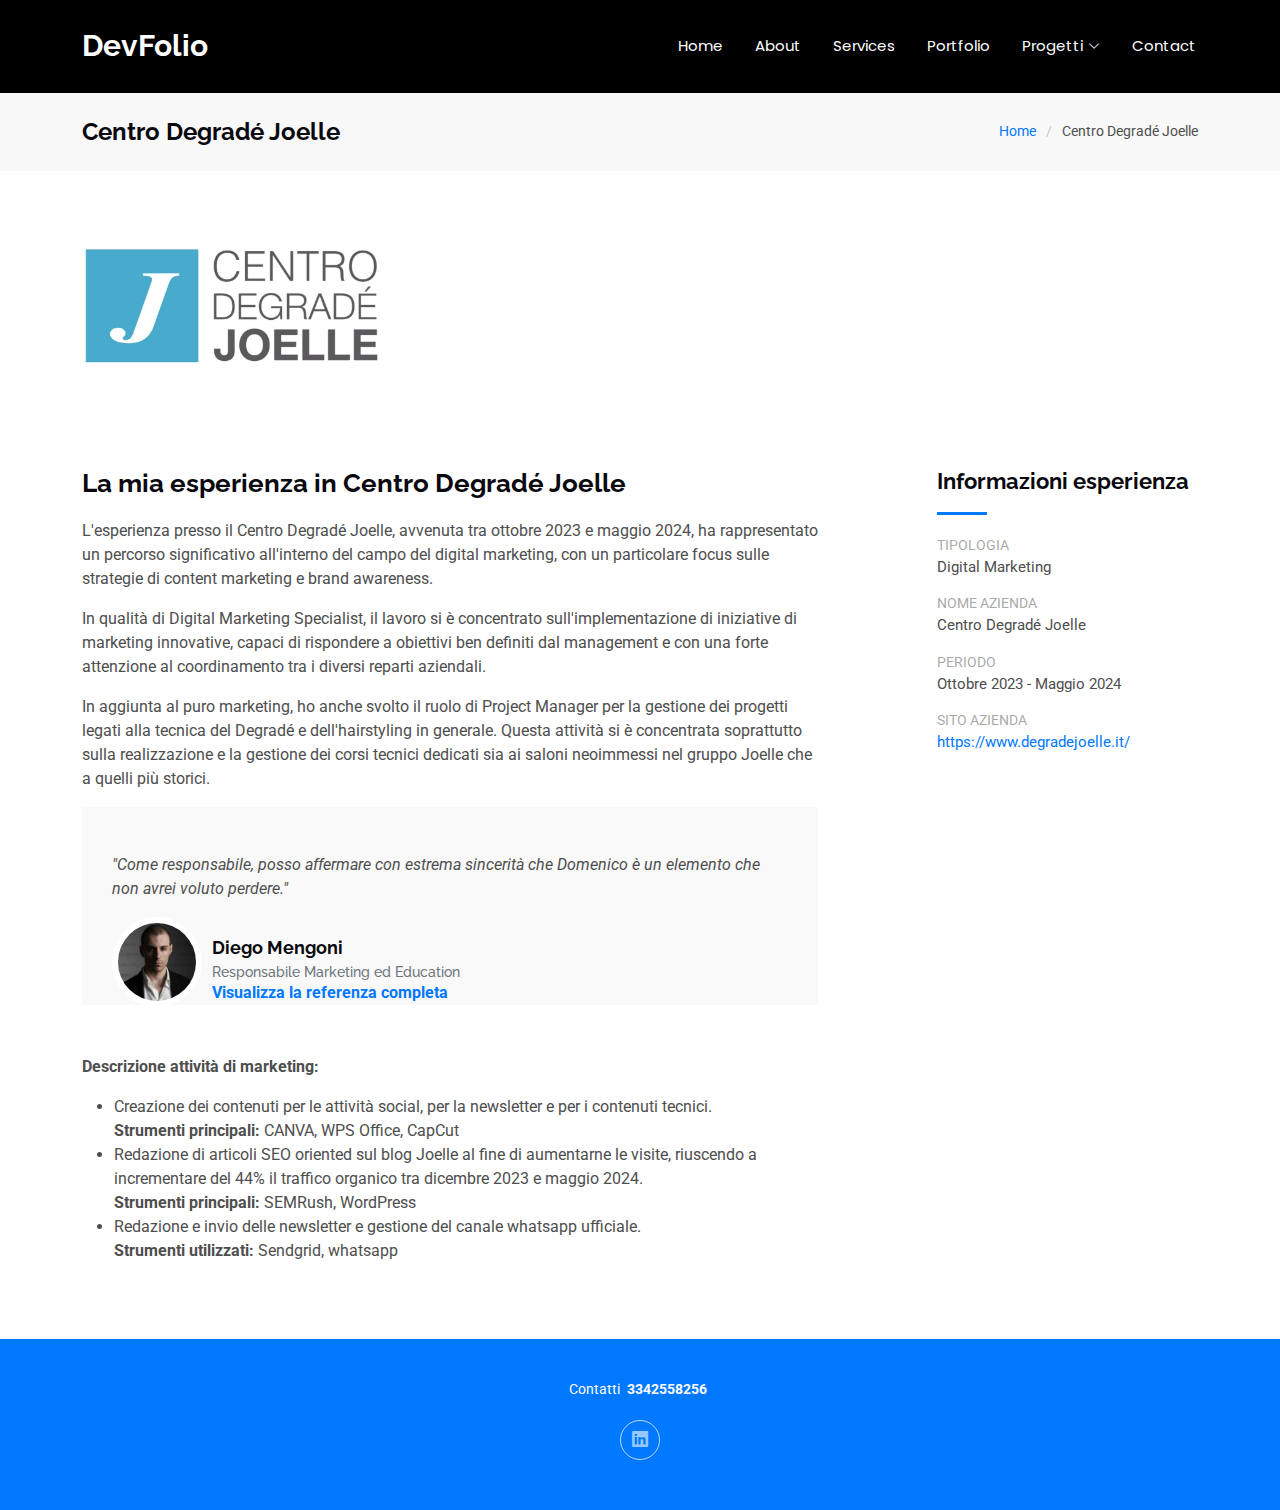
<file: CDJ_details.html>
<!DOCTYPE html>
<html lang="en">

<head>
  <meta charset="utf-8">
  <meta content="width=device-width, initial-scale=1.0" name="viewport">
  <title>CDJ</title>
  <meta name="description" content="">
  <meta name="keywords" content="">

  <!-- Favicons -->
  <link href="assets/img/favicon.png" rel="icon">
  <link href="assets/img/apple-touch-icon.png" rel="apple-touch-icon">

  <!-- Fonts -->
  <link href="https://fonts.googleapis.com" rel="preconnect">
  <link href="https://fonts.gstatic.com" rel="preconnect" crossorigin>
  <link href="https://fonts.googleapis.com/css2?family=Roboto:ital,wght@0,100;0,300;0,400;0,500;0,700;0,900;1,100;1,300;1,400;1,500;1,700;1,900&family=Poppins:ital,wght@0,100;0,200;0,300;0,400;0,500;0,600;0,700;0,800;0,900;1,100;1,200;1,300;1,400;1,500;1,600;1,700;1,800;1,900&family=Raleway:ital,wght@0,100;0,200;0,300;0,400;0,500;0,600;0,700;0,800;0,900;1,100;1,200;1,300;1,400;1,500;1,600;1,700;1,800;1,900&display=swap" rel="stylesheet">

  <!-- Vendor CSS Files -->
  <link href="assets/vendor/bootstrap/css/bootstrap.min.css" rel="stylesheet">
  <link href="assets/vendor/bootstrap-icons/bootstrap-icons.css" rel="stylesheet">
  <link href="assets/vendor/aos/aos.css" rel="stylesheet">
  <link href="assets/vendor/glightbox/css/glightbox.min.css" rel="stylesheet">
  <link href="assets/vendor/swiper/swiper-bundle.min.css" rel="stylesheet">

  <!-- Main CSS File -->
  <link href="assets/css/main.css" rel="stylesheet">

  <!-- =======================================================
  * Template Name: DevFolio
  * Template URL: https://bootstrapmade.com/devfolio-bootstrap-portfolio-html-template/
  * Updated: Aug 07 2024 with Bootstrap v5.3.3
  * Author: BootstrapMade.com
  * License: https://bootstrapmade.com/license/
  ======================================================== -->
</head>

<body class="portfolio-details-page">

  <header id="header" class="header d-flex align-items-center sticky-top">
    <div class="container-fluid container-xl position-relative d-flex align-items-center justify-content-between">

      <a href="index.html" class="logo d-flex align-items-center">
        <!-- Uncomment the line below if you also wish to use an image logo -->
        <!-- <img src="assets/img/logo.png" alt=""> -->
        <h1 class="sitename">DevFolio</h1>
      </a>

      <nav id="navmenu" class="navmenu">
        <ul>
          <li><a href="index.html">Home<br></a></li>
          <li><a href="#about">About</a></li>
          <li><a href="#services">Services</a></li>
          <li><a href="#portfolio">Portfolio</a></li>
          <li class="dropdown"><a href="#"><span>Progetti</span> <i class="bi bi-chevron-down toggle-dropdown"></i></a>
            <ul>
              <li class="dropdown"><a href="#"><span>Digital Marketing</span> <i class="bi bi-chevron-down toggle-dropdown"></i></a>
                <ul>
                  <li><a href="#">Centro Degradé Joelle</a></li>
                  <li><a href="#">Deep Dropdown 2</a></li>
                  <li><a href="#">Deep Dropdown 3</a></li>
                  <li><a href="#">Deep Dropdown 4</a></li>
                  <li><a href="#">Deep Dropdown 5</a></li>
                </ul>
              </li>
              <li><a href="#">Dropdown 2</a></li>
              <li><a href="#">Dropdown 3</a></li>
              <li><a href="#">Dropdown 4</a></li>
            </ul>
          </li>
          <li><a href="#contact">Contact</a></li>
        </ul>
        <i class="mobile-nav-toggle d-xl-none bi bi-list"></i>
      </nav>

    </div>
  </header>

  <main class="main">

    <!-- Page Title -->
    <div class="page-title" data-aos="fade">
      <div class="container d-lg-flex justify-content-between align-items-center">
        <h1 class="mb-2 mb-lg-0">Centro Degradé Joelle</h1>
        <nav class="breadcrumbs">
          <ol>
            <li><a href="index.html">Home</a></li>
            <li class="current">Centro Degradé Joelle</li>
          </ol>
        </nav>
      </div>
    </div><!-- End Page Title -->

    <!-- Portfolio Details Section -->
    <section id="portfolio-details" class="portfolio-details section">

      <div class="container" data-aos="fade-up">

        <div class="portfolio-details-slider swiper init-swiper">
          <script type="application/json" class="swiper-config">
            {
              "loop": true,
              "speed": 600,
              "autoplay": {
                "delay": 5000
              },
              "slidesPerView": "auto",
              "navigation": {
                "nextEl": ".swiper-button-next",
                "prevEl": ".swiper-button-prev"
              },
              "pagination": {
                "el": ".swiper-pagination",
                "type": "bullets",
                "clickable": true
              }
            }
          </script>
          <img class="img_portfolio" src="assets\img\CDJ_big.jpg" alt="">
          <div class="swiper-pagination"></div>
        </div>

        <div class="row justify-content-between gy-4 mt-4">

          <div class="col-lg-8" data-aos="fade-up">
            <div class="portfolio-description">
              <h2>La mia esperienza in Centro Degradé Joelle</h2>
              <p>
                L'esperienza presso il Centro Degradé Joelle, avvenuta tra ottobre 2023 e maggio 2024, ha rappresentato un percorso significativo all'interno del campo del digital marketing, con un particolare focus sulle strategie di content marketing e brand awareness.
              </p>
              <p>
                In qualità di Digital Marketing Specialist, il lavoro si è concentrato sull'implementazione di iniziative di marketing innovative, capaci di rispondere a obiettivi ben definiti dal management e con una forte attenzione al coordinamento tra i diversi reparti aziendali.
              </p>
              <p>
                In aggiunta al puro marketing, ho anche svolto il ruolo di Project Manager per la gestione dei progetti legati alla tecnica del Degradé e dell'hairstyling in generale. Questa attività si è concentrata soprattutto sulla realizzazione e la gestione dei corsi tecnici dedicati sia ai saloni neoimmessi nel gruppo Joelle che a quelli più storici.     </p>

              <div class="testimonial-item">
                <p>
                  <p>"Come responsabile, posso affermare con estrema sincerità che Domenico è un elemento che non avrei voluto perdere."</p>
                </p>
                <div>
                  <img src="assets/img/testimonials/DiegoMengoni.jfif" class="testimonial-img" alt="">
                  <h3>Diego Mengoni</h3>
                  <h4>Responsabile Marketing ed Education</h4>
                  <strong><a href="https://drive.google.com/file/d/1ITxcRiAm86Oh3ycMqjWdD_xz1v3x4ID9/view">Visualizza la referenza completa</a></strong>
                </div>
              </div>
              <p>
                <strong>Descrizione attività di marketing:</strong>
                <ul>
                  <li>Creazione dei contenuti per le attività social, per la newsletter e per i contenuti tecnici. <br><strong>Strumenti principali:</strong> CANVA, WPS Office, CapCut</li>
                  <li>Redazione di articoli SEO oriented sul blog Joelle al fine di aumentarne le visite, riuscendo a incrementare del 44% il traffico organico tra dicembre 2023 e maggio 2024. <br><strong>Strumenti principali:</strong> SEMRush, WordPress</li>
                  <li>Redazione e invio delle newsletter e gestione del canale whatsapp ufficiale. <br><strong>Strumenti utilizzati:</strong> Sendgrid, whatsapp</li>
                </ul>
              </p>
            </div>
          </div>

          <div class="col-lg-3" data-aos="fade-up" data-aos-delay="100">
            <div class="portfolio-info">
              <h3>Informazioni esperienza</h3>
              <ul>
                <li><strong>Tipologia</strong> Digital Marketing</li>
                <li><strong>Nome azienda</strong> Centro Degradé Joelle</li>
                <li><strong>Periodo</strong> Ottobre 2023 - Maggio 2024</li>
                <li><strong>Sito azienda</strong> <a href="https://www.degradejoelle.it/">https://www.degradejoelle.it/</a></li>
              </ul>
            </div>
          </div>

        </div>

      </div>

    </section><!-- /Portfolio Details Section -->

  </main>

  <footer id="footer" class="footer accent-background">

    <div class="container">
      <div class="copyright text-center ">
        <p><span>Contatti</span> <strong class="px-1 sitename">3342558256</strong></p>
      </div>
      <div class="social-links d-flex justify-content-center">
        <a href="https://www.linkedin.com/in/dombruno/"><i class="bi bi-linkedin"></i></a>
      </div>
      <div class="credits">
        <!-- All the links in the footer should remain intact. -->
        <!-- You can delete the links only if you've purchased the pro version. -->
        <!-- Licensing information: https://bootstrapmade.com/license/ -->
        <!-- Purchase the pro version with working PHP/AJAX contact form: [buy-url] -->
      </div>
    </div>

  </footer>

  <!-- Scroll Top -->
  <a href="#" id="scroll-top" class="scroll-top d-flex align-items-center justify-content-center"><i class="bi bi-arrow-up-short"></i></a>

  <!-- Preloader -->
  <div id="preloader"></div>

  <!-- Vendor JS Files -->
  <script src="assets/vendor/bootstrap/js/bootstrap.bundle.min.js"></script>
  <script src="assets/vendor/php-email-form/validate.js"></script>
  <script src="assets/vendor/aos/aos.js"></script>
  <script src="assets/vendor/typed.js/typed.umd.js"></script>
  <script src="assets/vendor/waypoints/noframework.waypoints.js"></script>
  <script src="assets/vendor/purecounter/purecounter_vanilla.js"></script>
  <script src="assets/vendor/glightbox/js/glightbox.min.js"></script>
  <script src="assets/vendor/imagesloaded/imagesloaded.pkgd.min.js"></script>
  <script src="assets/vendor/isotope-layout/isotope.pkgd.min.js"></script>
  <script src="assets/vendor/swiper/swiper-bundle.min.js"></script>

  <!-- Main JS File -->
  <script src="assets/js/main.js"></script>

</body>

</html>
</file>
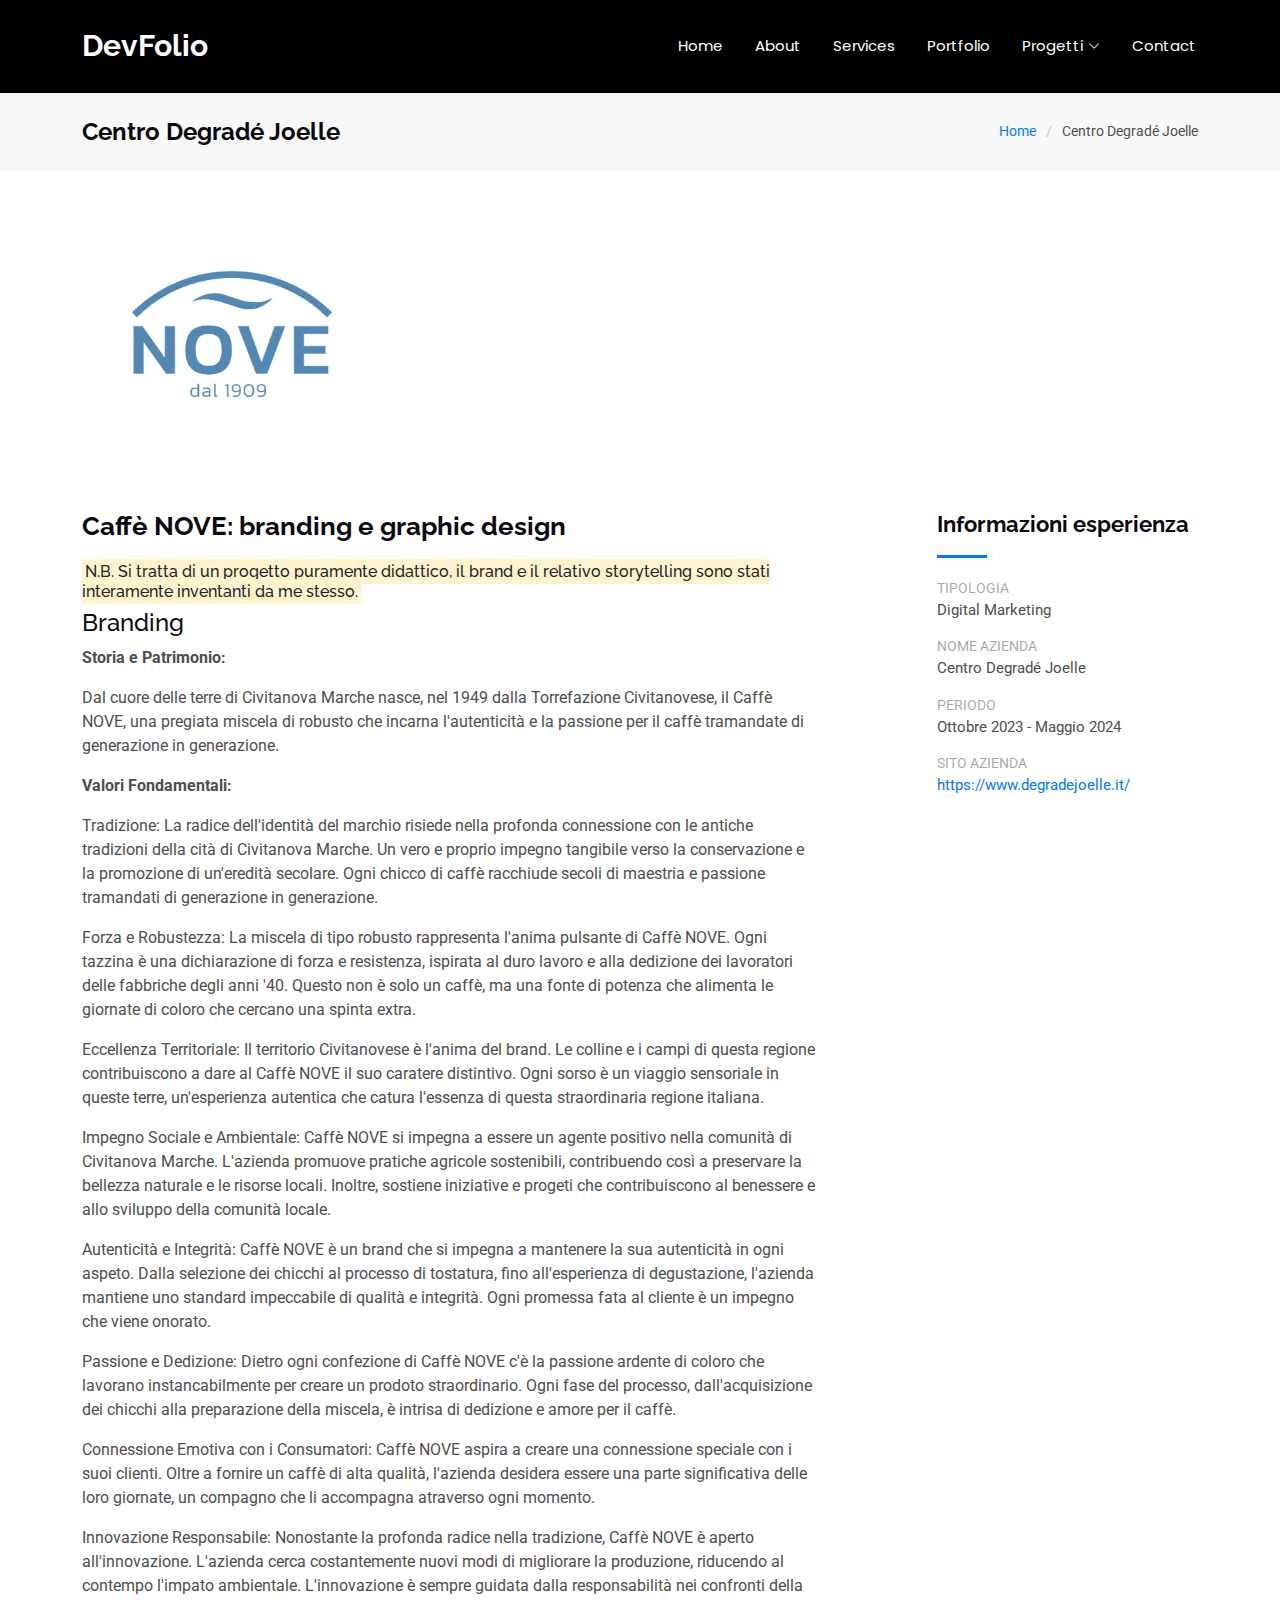
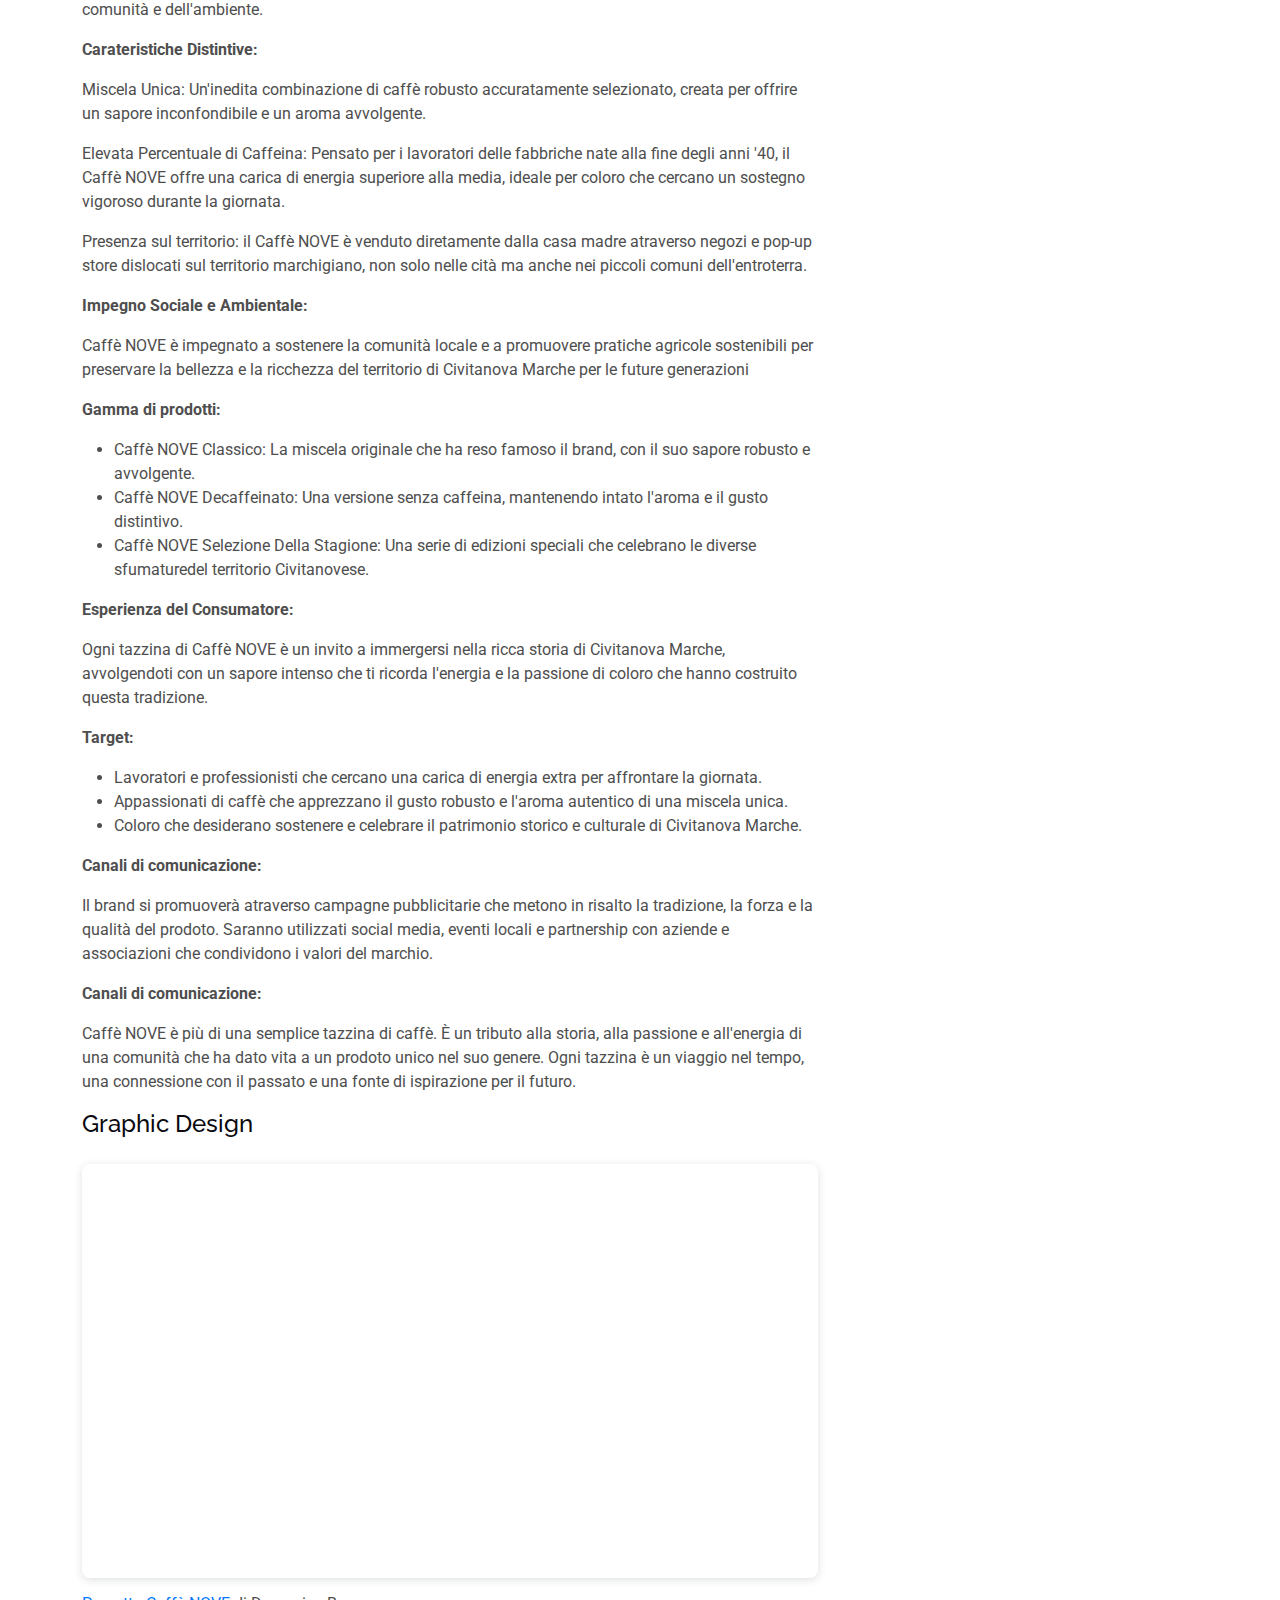
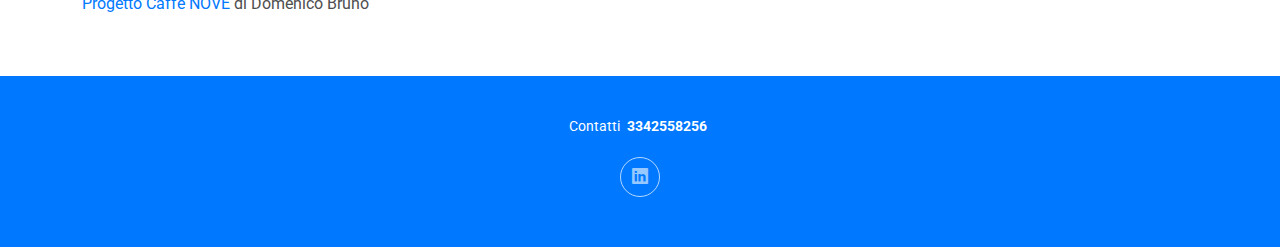
<file: nove_details.html>
<!DOCTYPE html>
<html lang="en">

<head>
  <meta charset="utf-8">
  <meta content="width=device-width, initial-scale=1.0" name="viewport">
  <title>NOVE</title>
  <meta name="description" content="">
  <meta name="keywords" content="">

  <!-- Favicons -->
  <link href="assets/img/favicon.png" rel="icon">
  <link href="assets/img/apple-touch-icon.png" rel="apple-touch-icon">

  <!-- Fonts -->
  <link href="https://fonts.googleapis.com" rel="preconnect">
  <link href="https://fonts.gstatic.com" rel="preconnect" crossorigin>
  <link href="https://fonts.googleapis.com/css2?family=Roboto:ital,wght@0,100;0,300;0,400;0,500;0,700;0,900;1,100;1,300;1,400;1,500;1,700;1,900&family=Poppins:ital,wght@0,100;0,200;0,300;0,400;0,500;0,600;0,700;0,800;0,900;1,100;1,200;1,300;1,400;1,500;1,600;1,700;1,800;1,900&family=Raleway:ital,wght@0,100;0,200;0,300;0,400;0,500;0,600;0,700;0,800;0,900;1,100;1,200;1,300;1,400;1,500;1,600;1,700;1,800;1,900&display=swap" rel="stylesheet">

  <!-- Vendor CSS Files -->
  <link href="assets/vendor/bootstrap/css/bootstrap.min.css" rel="stylesheet">
  <link href="assets/vendor/bootstrap-icons/bootstrap-icons.css" rel="stylesheet">
  <link href="assets/vendor/aos/aos.css" rel="stylesheet">
  <link href="assets/vendor/glightbox/css/glightbox.min.css" rel="stylesheet">
  <link href="assets/vendor/swiper/swiper-bundle.min.css" rel="stylesheet">

  <!-- Main CSS File -->
  <link href="assets/css/main.css" rel="stylesheet">

  <!-- =======================================================
  * Template Name: DevFolio
  * Template URL: https://bootstrapmade.com/devfolio-bootstrap-portfolio-html-template/
  * Updated: Aug 07 2024 with Bootstrap v5.3.3
  * Author: BootstrapMade.com
  * License: https://bootstrapmade.com/license/
  ======================================================== -->
</head>

<body class="portfolio-details-page">

  <header id="header" class="header d-flex align-items-center sticky-top">
    <div class="container-fluid container-xl position-relative d-flex align-items-center justify-content-between">

      <a href="index.html" class="logo d-flex align-items-center">
        <!-- Uncomment the line below if you also wish to use an image logo -->
        <!-- <img src="assets/img/logo.png" alt=""> -->
        <h1 class="sitename">DevFolio</h1>
      </a>

      <nav id="navmenu" class="navmenu">
        <ul>
          <li><a href="index.html">Home<br></a></li>
          <li><a href="#about">About</a></li>
          <li><a href="#services">Services</a></li>
          <li><a href="#portfolio">Portfolio</a></li>
          <li class="dropdown"><a href="#"><span>Progetti</span> <i class="bi bi-chevron-down toggle-dropdown"></i></a>
            <ul>
              <li class="dropdown"><a href="#"><span>Digital Marketing</span> <i class="bi bi-chevron-down toggle-dropdown"></i></a>
                <ul>
                  <li><a href="#">Centro Degradé Joelle</a></li>
                  <li><a href="#">Deep Dropdown 2</a></li>
                  <li><a href="#">Deep Dropdown 3</a></li>
                  <li><a href="#">Deep Dropdown 4</a></li>
                  <li><a href="#">Deep Dropdown 5</a></li>
                </ul>
              </li>
              <li><a href="#">Dropdown 2</a></li>
              <li><a href="#">Dropdown 3</a></li>
              <li><a href="#">Dropdown 4</a></li>
            </ul>
          </li>
          <li><a href="#contact">Contact</a></li>
        </ul>
        <i class="mobile-nav-toggle d-xl-none bi bi-list"></i>
      </nav>

    </div>
  </header>

  <main class="main">

    <!-- Page Title -->
    <div class="page-title" data-aos="fade">
      <div class="container d-lg-flex justify-content-between align-items-center">
        <h1 class="mb-2 mb-lg-0">Centro Degradé Joelle</h1>
        <nav class="breadcrumbs">
          <ol>
            <li><a href="index.html">Home</a></li>
            <li class="current">Centro Degradé Joelle</li>
          </ol>
        </nav>
      </div>
    </div><!-- End Page Title -->

    <!-- Portfolio Details Section -->
    <section id="portfolio-details" class="portfolio-details section">

      <div class="container" data-aos="fade-up">

        <div class="portfolio-details-slider swiper init-swiper">
          <script type="application/json" class="swiper-config">
            {
              "loop": true,
              "speed": 600,
              "autoplay": {
                "delay": 5000
              },
              "slidesPerView": "auto",
              "navigation": {
                "nextEl": ".swiper-button-next",
                "prevEl": ".swiper-button-prev"
              },
              "pagination": {
                "el": ".swiper-pagination",
                "type": "bullets",
                "clickable": true
              }
            }
          </script>
          <img class="img_portfolio" src="assets\img\portfolio\Nove-logo.jpg" alt="">
          <div class="swiper-pagination"></div>
        </div>

        <div class="row justify-content-between gy-4 mt-4">

          <div class="col-lg-8" data-aos="fade-up">
            <div class="portfolio-description">
              <h2>Caffè NOVE: branding e graphic design</h2>
              <h6><mark>N.B. Si tratta di un progetto puramente didattico, il brand e il relativo storytelling sono stati interamente inventanti da me stesso.</mark></h6>
              <h4>Branding</h4>
              <p>
                <strong>Storia e Patrimonio:</strong>
              </p>
              <p>
                Dal cuore delle terre di Civitanova Marche nasce, nel 1949 dalla Torrefazione Civitanovese, il Caffè NOVE, una pregiata miscela di robusto che incarna l'autenticità e la passione per il caffè tramandate di generazione in generazione. 
              </p>
                <p><strong>Valori Fondamentali:</strong></p>
              <p>
                Tradizione: La radice dell'identità del marchio risiede nella profonda connessione con le antiche tradizioni della cità di Civitanova Marche. Un vero e proprio impegno tangibile verso la conservazione e la promozione di un'eredità secolare. Ogni chicco di caffè racchiude secoli di maestria e passione tramandati di generazione in generazione. 
              </p>
              <p>
                Forza e Robustezza: La miscela di tipo robusto rappresenta l'anima pulsante di Caffè NOVE. Ogni tazzina è una dichiarazione di forza e resistenza, ispirata al duro lavoro e alla dedizione dei lavoratori delle fabbriche degli anni '40. Questo non è solo un caffè, ma una fonte di potenza che alimenta le giornate di coloro che cercano una spinta extra.
              </p>
              <p>
                Eccellenza Territoriale: Il territorio Civitanovese è l'anima del brand. Le colline e i campi di questa regione 
contribuiscono a dare al Caffè NOVE il suo caratere distintivo. Ogni sorso è un viaggio sensoriale in 
queste terre, un'esperienza autentica che catura l'essenza di questa straordinaria regione italiana. 
              </p>
              <p>
                Impegno Sociale e Ambientale: Caffè NOVE si impegna a essere un agente positivo nella comunità di Civitanova Marche. L'azienda promuove pratiche agricole sostenibili, contribuendo così a preservare la 
bellezza naturale e le risorse locali. Inoltre, sostiene iniziative e progeti che contribuiscono al benessere e allo sviluppo della comunità locale.
              </p>
              <p>
                Autenticità e Integrità: Caffè NOVE è un brand che si impegna a mantenere la sua autenticità in ogni aspeto. Dalla selezione dei chicchi al processo di tostatura, fino all'esperienza di degustazione, l'azienda mantiene uno standard impeccabile di qualità e integrità. Ogni promessa fata al cliente è un impegno che viene onorato.
              </p>
              <p>
                Passione e Dedizione: Dietro ogni confezione di Caffè NOVE c'è la passione ardente di coloro che lavorano instancabilmente per creare un prodoto straordinario. Ogni fase del processo, dall'acquisizione dei chicchi alla preparazione della miscela, è intrisa di dedizione e amore per il caffè. 
              </p>
              <p>
                Connessione Emotiva con i Consumatori: Caffè NOVE aspira a creare una connessione speciale con i suoi clienti. Oltre a fornire un caffè di alta qualità, l'azienda desidera essere una parte significativa delle loro giornate, un compagno che li accompagna atraverso ogni momento. 
              </p>
              <p>
                Innovazione Responsabile: Nonostante la profonda radice nella tradizione, Caffè NOVE è aperto all'innovazione. L'azienda cerca costantemente nuovi modi di migliorare la produzione, riducendo al contempo l'impato ambientale. L'innovazione è sempre guidata dalla responsabilità nei confronti della comunità e dell'ambiente.
              </p>
              <p><strong>Carateristiche Distintive:</strong></p>
              <p>
                Miscela Unica: Un'inedita combinazione di caffè robusto accuratamente selezionato, creata per offrire un sapore inconfondibile e un aroma avvolgente.
              </p> 
              <p>
                Elevata Percentuale di Caffeina: Pensato per i lavoratori delle fabbriche nate alla fine degli anni '40, il Caffè NOVE offre una carica di energia superiore alla media, ideale per coloro che cercano un sostegno 
                vigoroso durante la giornata. 
              </p>
              <p>
                Presenza sul territorio: il Caffè NOVE è venduto diretamente dalla casa madre atraverso negozi e pop-up store dislocati sul territorio marchigiano, non solo nelle cità ma anche nei piccoli comuni dell'entroterra. 
              </p>
              <p><strong>Impegno Sociale e Ambientale:</strong></p>
              <p>
                Caffè NOVE è impegnato a sostenere la comunità locale e a promuovere pratiche agricole sostenibili per preservare la bellezza e la ricchezza del territorio di Civitanova Marche per le future generazioni
              </p>
              <p><strong>Gamma di prodotti:</strong></p>
              <p>
                <ul>
                  <li>Caffè NOVE Classico: La miscela originale che ha reso famoso il brand, con il suo sapore robusto e avvolgente.</li>
                  <li>Caffè NOVE Decaffeinato: Una versione senza caffeina, mantenendo intato l'aroma e il gusto distintivo.</li>
                  <li>Caffè NOVE Selezione Della Stagione: Una serie di edizioni speciali che celebrano le diverse sfumaturedel territorio Civitanovese.</li>
                </ul>
              </p>
              <p><strong>Esperienza del Consumatore:</strong></p>
              <p>
                Ogni tazzina di Caffè NOVE è un invito a immergersi nella ricca storia di Civitanova Marche, avvolgendoti con un sapore intenso che ti ricorda l'energia e la passione di coloro che hanno costruito questa tradizione.
              </p>
              <p><strong>Target:</strong></p>
              <p>
                <ul>
                  <li>Lavoratori e professionisti che cercano una carica di energia extra per affrontare la giornata.</li>
                  <li>Appassionati di caffè che apprezzano il gusto robusto e l'aroma autentico di una miscela unica.</li>
                  <li>Coloro che desiderano sostenere e celebrare il patrimonio storico e culturale di Civitanova Marche.</li>
                </ul>                                 
              </p>
              <p><strong>Canali di comunicazione:</strong></p>
              <p>
                Il brand si promuoverà atraverso campagne pubblicitarie che metono in risalto la tradizione, la forza e la qualità del prodoto. Saranno utilizzati social media, eventi locali e partnership con aziende e associazioni che condividono i valori del marchio.
              </p>
              <p><strong>Canali di comunicazione:</strong></p>
              <p>
                Caffè NOVE è più di una semplice tazzina di caffè. È un tributo alla storia, alla passione e all'energia di una comunità che ha dato vita a un prodoto unico nel suo genere. Ogni tazzina è un viaggio nel tempo, una connessione con il passato e una fonte di ispirazione per il futuro.
              </p>
              <h4>Graphic Design</h4>
              <div style="position: relative; width: 100%; height: 0; padding-top: 56.2500%; padding-bottom: 0; box-shadow: 0 2px 8px 0 rgba(63,69,81,0.16); margin-top: 1.6em; margin-bottom: 0.9em; overflow: hidden; border-radius: 8px; will-change: transform;">
                <iframe loading="lazy" style="position: absolute; width: 100%; height: 100%; top: 0; left: 0; border: none; padding: 0;margin: 0;"
                  src="https://www.canva.com/design/DAGSRtAmpFg/pggWlZuF7P3fwgJjzmh24A/view?embed" allowfullscreen="allowfullscreen" allow="fullscreen">
                </iframe>
              </div>
              <a href="https:&#x2F;&#x2F;www.canva.com&#x2F;design&#x2F;DAGSRtAmpFg&#x2F;pggWlZuF7P3fwgJjzmh24A&#x2F;view?utm_content=DAGSRtAmpFg&amp;utm_campaign=designshare&amp;utm_medium=embeds&amp;utm_source=link" target="_blank" rel="noopener">Progetto Caffè NOVE</a> di Domenico Bruno
           </div>
          </div>

          <div class="col-lg-3" data-aos="fade-up" data-aos-delay="100">
            <div class="portfolio-info">
              <h3>Informazioni esperienza</h3>
              <ul>
                <li><strong>Tipologia</strong> Digital Marketing</li>
                <li><strong>Nome azienda</strong> Centro Degradé Joelle</li>
                <li><strong>Periodo</strong> Ottobre 2023 - Maggio 2024</li>
                <li><strong>Sito azienda</strong> <a href="https://www.degradejoelle.it/">https://www.degradejoelle.it/</a></li>
              </ul>
            </div>
          </div>

        </div>

      </div>

    </section><!-- /Portfolio Details Section -->

  </main>

  <footer id="footer" class="footer accent-background">

    <div class="container">
      <div class="copyright text-center ">
        <p><span>Contatti</span> <strong class="px-1 sitename">3342558256</strong></p>
      </div>
      <div class="social-links d-flex justify-content-center">
        <a href="https://www.linkedin.com/in/dombruno/"><i class="bi bi-linkedin"></i></a>
      </div>
      <div class="credits">
        <!-- All the links in the footer should remain intact. -->
        <!-- You can delete the links only if you've purchased the pro version. -->
        <!-- Licensing information: https://bootstrapmade.com/license/ -->
        <!-- Purchase the pro version with working PHP/AJAX contact form: [buy-url] -->
      </div>
    </div>

  </footer>

  <!-- Scroll Top -->
  <a href="#" id="scroll-top" class="scroll-top d-flex align-items-center justify-content-center"><i class="bi bi-arrow-up-short"></i></a>

  <!-- Preloader -->
  <div id="preloader"></div>

  <!-- Vendor JS Files -->
  <script src="assets/vendor/bootstrap/js/bootstrap.bundle.min.js"></script>
  <script src="assets/vendor/php-email-form/validate.js"></script>
  <script src="assets/vendor/aos/aos.js"></script>
  <script src="assets/vendor/typed.js/typed.umd.js"></script>
  <script src="assets/vendor/waypoints/noframework.waypoints.js"></script>
  <script src="assets/vendor/purecounter/purecounter_vanilla.js"></script>
  <script src="assets/vendor/glightbox/js/glightbox.min.js"></script>
  <script src="assets/vendor/imagesloaded/imagesloaded.pkgd.min.js"></script>
  <script src="assets/vendor/isotope-layout/isotope.pkgd.min.js"></script>
  <script src="assets/vendor/swiper/swiper-bundle.min.js"></script>

  <!-- Main JS File -->
  <script src="assets/js/main.js"></script>

</body>

</html>
</file>
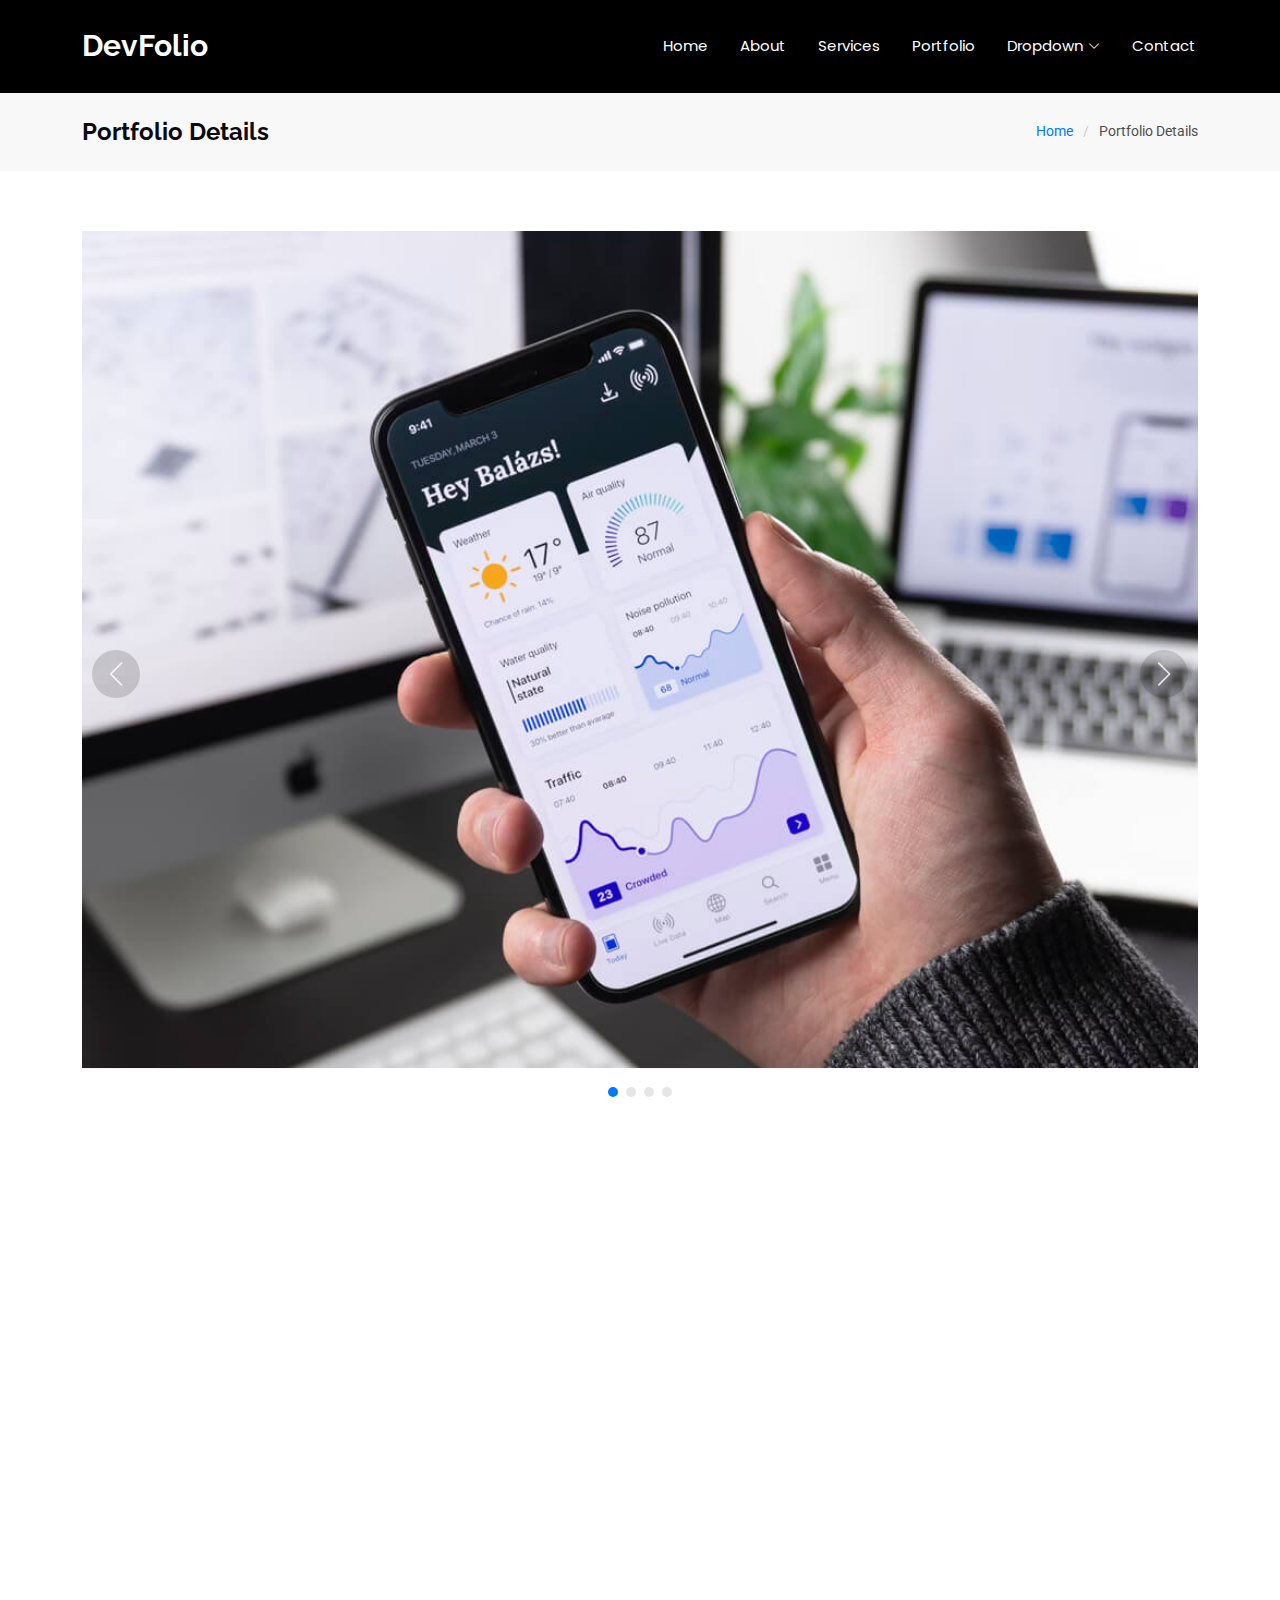
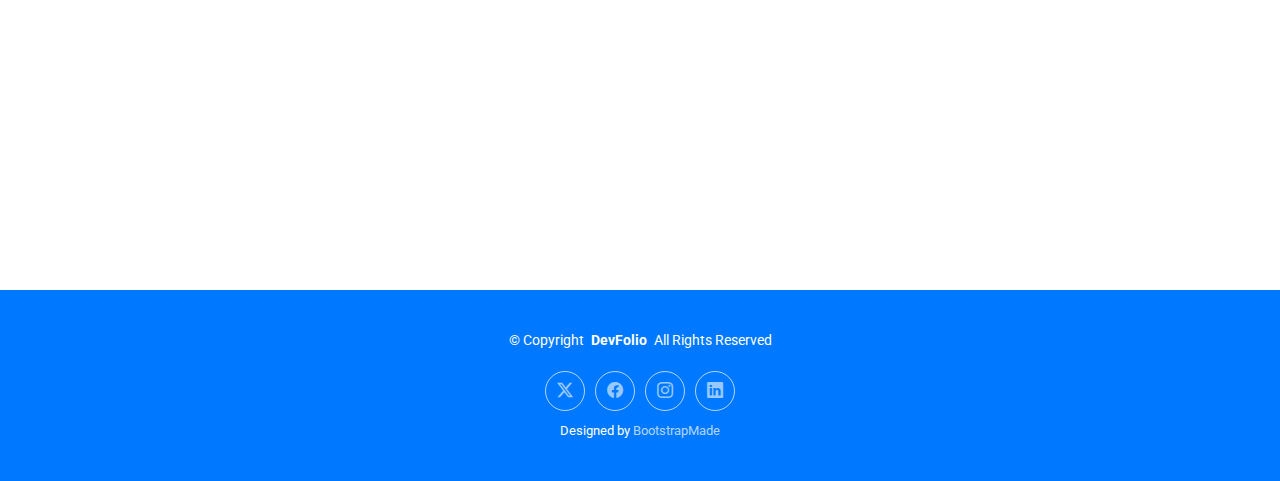
<file: portfolio-details.html>
<!DOCTYPE html>
<html lang="en">

<head>
  <meta charset="utf-8">
  <meta content="width=device-width, initial-scale=1.0" name="viewport">
  <title>Portfolio Details - DevFolio Bootstrap Template</title>
  <meta name="description" content="">
  <meta name="keywords" content="">

  <!-- Favicons -->
  <link href="assets/img/favicon.png" rel="icon">
  <link href="assets/img/apple-touch-icon.png" rel="apple-touch-icon">

  <!-- Fonts -->
  <link href="https://fonts.googleapis.com" rel="preconnect">
  <link href="https://fonts.gstatic.com" rel="preconnect" crossorigin>
  <link href="https://fonts.googleapis.com/css2?family=Roboto:ital,wght@0,100;0,300;0,400;0,500;0,700;0,900;1,100;1,300;1,400;1,500;1,700;1,900&family=Poppins:ital,wght@0,100;0,200;0,300;0,400;0,500;0,600;0,700;0,800;0,900;1,100;1,200;1,300;1,400;1,500;1,600;1,700;1,800;1,900&family=Raleway:ital,wght@0,100;0,200;0,300;0,400;0,500;0,600;0,700;0,800;0,900;1,100;1,200;1,300;1,400;1,500;1,600;1,700;1,800;1,900&display=swap" rel="stylesheet">

  <!-- Vendor CSS Files -->
  <link href="assets/vendor/bootstrap/css/bootstrap.min.css" rel="stylesheet">
  <link href="assets/vendor/bootstrap-icons/bootstrap-icons.css" rel="stylesheet">
  <link href="assets/vendor/aos/aos.css" rel="stylesheet">
  <link href="assets/vendor/glightbox/css/glightbox.min.css" rel="stylesheet">
  <link href="assets/vendor/swiper/swiper-bundle.min.css" rel="stylesheet">

  <!-- Main CSS File -->
  <link href="assets/css/main.css" rel="stylesheet">

  <!-- =======================================================
  * Template Name: DevFolio
  * Template URL: https://bootstrapmade.com/devfolio-bootstrap-portfolio-html-template/
  * Updated: Aug 07 2024 with Bootstrap v5.3.3
  * Author: BootstrapMade.com
  * License: https://bootstrapmade.com/license/
  ======================================================== -->
</head>

<body class="portfolio-details-page">

  <header id="header" class="header d-flex align-items-center sticky-top">
    <div class="container-fluid container-xl position-relative d-flex align-items-center justify-content-between">

      <a href="index.html" class="logo d-flex align-items-center">
        <!-- Uncomment the line below if you also wish to use an image logo -->
        <!-- <img src="assets/img/logo.png" alt=""> -->
        <h1 class="sitename">DevFolio</h1>
      </a>

      <nav id="navmenu" class="navmenu">
        <ul>
          <li><a href="#hero">Home<br></a></li>
          <li><a href="#about">About</a></li>
          <li><a href="#services">Services</a></li>
          <li><a href="#portfolio">Portfolio</a></li>
          <li class="dropdown"><a href="#"><span>Dropdown</span> <i class="bi bi-chevron-down toggle-dropdown"></i></a>
            <ul>
              <li><a href="#">Dropdown 1</a></li>
              <li class="dropdown"><a href="#"><span>Deep Dropdown</span> <i class="bi bi-chevron-down toggle-dropdown"></i></a>
                <ul>
                  <li><a href="#">Deep Dropdown 1</a></li>
                  <li><a href="#">Deep Dropdown 2</a></li>
                  <li><a href="#">Deep Dropdown 3</a></li>
                  <li><a href="#">Deep Dropdown 4</a></li>
                  <li><a href="#">Deep Dropdown 5</a></li>
                </ul>
              </li>
              <li><a href="#">Dropdown 2</a></li>
              <li><a href="#">Dropdown 3</a></li>
              <li><a href="#">Dropdown 4</a></li>
            </ul>
          </li>
          <li><a href="#contact">Contact</a></li>
        </ul>
        <i class="mobile-nav-toggle d-xl-none bi bi-list"></i>
      </nav>

    </div>
  </header>

  <main class="main">

    <!-- Page Title -->
    <div class="page-title" data-aos="fade">
      <div class="container d-lg-flex justify-content-between align-items-center">
        <h1 class="mb-2 mb-lg-0">Portfolio Details</h1>
        <nav class="breadcrumbs">
          <ol>
            <li><a href="index.html">Home</a></li>
            <li class="current">Portfolio Details</li>
          </ol>
        </nav>
      </div>
    </div><!-- End Page Title -->

    <!-- Portfolio Details Section -->
    <section id="portfolio-details" class="portfolio-details section">

      <div class="container" data-aos="fade-up">

        <div class="portfolio-details-slider swiper init-swiper">
          <script type="application/json" class="swiper-config">
            {
              "loop": true,
              "speed": 600,
              "autoplay": {
                "delay": 5000
              },
              "slidesPerView": "auto",
              "navigation": {
                "nextEl": ".swiper-button-next",
                "prevEl": ".swiper-button-prev"
              },
              "pagination": {
                "el": ".swiper-pagination",
                "type": "bullets",
                "clickable": true
              }
            }
          </script>
          <div class="swiper-wrapper align-items-center">

            <div class="swiper-slide">
              <img src="assets/img/portfolio/app-1.jpg" alt="">
            </div>

            <div class="swiper-slide">
              <img src="assets/img/portfolio/product-1.jpg" alt="">
            </div>

            <div class="swiper-slide">
              <img src="assets/img/portfolio/branding-1.jpg" alt="">
            </div>

            <div class="swiper-slide">
              <img src="assets/img/portfolio/books-1.jpg" alt="">
            </div>

          </div>
          <div class="swiper-button-prev"></div>
          <div class="swiper-button-next"></div>
          <div class="swiper-pagination"></div>
        </div>

        <div class="row justify-content-between gy-4 mt-4">

          <div class="col-lg-8" data-aos="fade-up">
            <div class="portfolio-description">
              <h2>This is an example of portfolio details</h2>
              <p>
                Autem ipsum nam porro corporis rerum. Quis eos dolorem eos itaque inventore commodi labore quia quia. Exercitationem repudiandae officiis neque suscipit non officia eaque itaque enim. Voluptatem officia accusantium nesciunt est omnis tempora consectetur dignissimos. Sequi nulla at esse enim cum deserunt eius.
              </p>
              <p>
                Amet consequatur qui dolore veniam voluptatem voluptatem sit. Non aspernatur atque natus ut cum nam et. Praesentium error dolores rerum minus sequi quia veritatis eum. Eos et doloribus doloremque nesciunt molestiae laboriosam.
              </p>

              <div class="testimonial-item">
                <p>
                  <i class="bi bi-quote quote-icon-left"></i>
                  <span>Export tempor illum tamen malis malis eram quae irure esse labore quem cillum quid cillum eram malis quorum velit fore eram velit sunt aliqua noster fugiat irure amet legam anim culpa.</span>
                  <i class="bi bi-quote quote-icon-right"></i>
                </p>
                <div>
                  <img src="assets/img/testimonials/testimonials-2.jpg" class="testimonial-img" alt="">
                  <h3>Sara Wilsson</h3>
                  <h4>Designer</h4>
                </div>
              </div>

              <p>
                Impedit ipsum quae et aliquid doloribus et voluptatem quasi. Perspiciatis occaecati earum et magnam animi. Quibusdam non qui ea vitae suscipit vitae sunt. Repudiandae incidunt cumque minus deserunt assumenda tempore. Delectus voluptas necessitatibus est.
              </p>

              <p>
                Sunt voluptatum sapiente facilis quo odio aut ipsum repellat debitis. Molestiae et autem libero. Explicabo et quod necessitatibus similique quis dolor eum. Numquam eaque praesentium rem et qui nesciunt.
              </p>

            </div>
          </div>

          <div class="col-lg-3" data-aos="fade-up" data-aos-delay="100">
            <div class="portfolio-info">
              <h3>Project information</h3>
              <ul>
                <li><strong>Category</strong> Web design</li>
                <li><strong>Client</strong> ASU Company</li>
                <li><strong>Project date</strong> 01 March, 2020</li>
                <li><strong>Project URL</strong> <a href="#">www.example.com</a></li>
                <li><a href="#" class="btn-visit align-self-start">Visit Website</a></li>
              </ul>
            </div>
          </div>

        </div>

      </div>

    </section><!-- /Portfolio Details Section -->

  </main>

  <footer id="footer" class="footer accent-background">

    <div class="container">
      <div class="copyright text-center ">
        <p>© <span>Copyright</span> <strong class="px-1 sitename">DevFolio</strong> <span>All Rights Reserved</span></p>
      </div>
      <div class="social-links d-flex justify-content-center">
        <a href=""><i class="bi bi-twitter-x"></i></a>
        <a href=""><i class="bi bi-facebook"></i></a>
        <a href=""><i class="bi bi-instagram"></i></a>
        <a href=""><i class="bi bi-linkedin"></i></a>
      </div>
      <div class="credits">
        <!-- All the links in the footer should remain intact. -->
        <!-- You can delete the links only if you've purchased the pro version. -->
        <!-- Licensing information: https://bootstrapmade.com/license/ -->
        <!-- Purchase the pro version with working PHP/AJAX contact form: [buy-url] -->
        Designed by <a href="https://bootstrapmade.com/">BootstrapMade</a>
      </div>
    </div>

  </footer>

  <!-- Scroll Top -->
  <a href="#" id="scroll-top" class="scroll-top d-flex align-items-center justify-content-center"><i class="bi bi-arrow-up-short"></i></a>

  <!-- Preloader -->
  <div id="preloader"></div>

  <!-- Vendor JS Files -->
  <script src="assets/vendor/bootstrap/js/bootstrap.bundle.min.js"></script>
  <script src="assets/vendor/php-email-form/validate.js"></script>
  <script src="assets/vendor/aos/aos.js"></script>
  <script src="assets/vendor/typed.js/typed.umd.js"></script>
  <script src="assets/vendor/waypoints/noframework.waypoints.js"></script>
  <script src="assets/vendor/purecounter/purecounter_vanilla.js"></script>
  <script src="assets/vendor/glightbox/js/glightbox.min.js"></script>
  <script src="assets/vendor/imagesloaded/imagesloaded.pkgd.min.js"></script>
  <script src="assets/vendor/isotope-layout/isotope.pkgd.min.js"></script>
  <script src="assets/vendor/swiper/swiper-bundle.min.js"></script>

  <!-- Main JS File -->
  <script src="assets/js/main.js"></script>

</body>

</html>
</file>
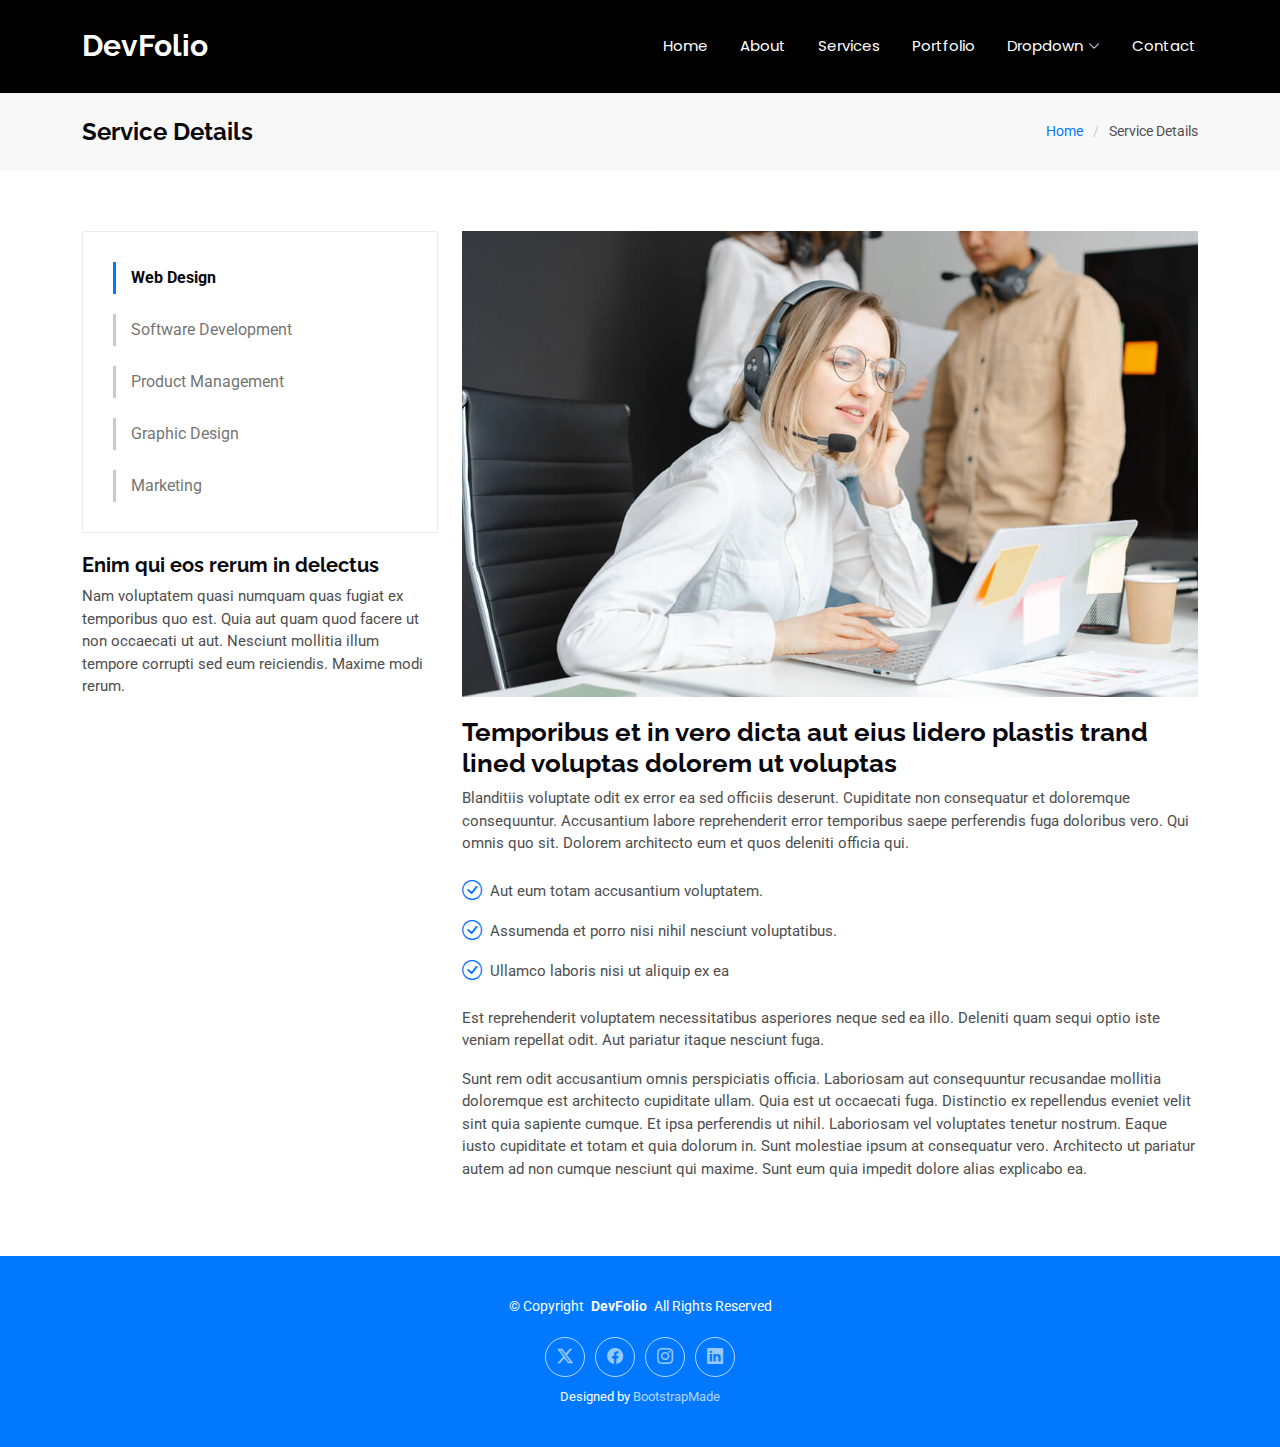
<file: service-details.html>
<!DOCTYPE html>
<html lang="en">

<head>
  <meta charset="utf-8">
  <meta content="width=device-width, initial-scale=1.0" name="viewport">
  <title>Service Details - DevFolio Bootstrap Template</title>
  <meta name="description" content="">
  <meta name="keywords" content="">

  <!-- Favicons -->
  <link href="assets/img/favicon.png" rel="icon">
  <link href="assets/img/apple-touch-icon.png" rel="apple-touch-icon">

  <!-- Fonts -->
  <link href="https://fonts.googleapis.com" rel="preconnect">
  <link href="https://fonts.gstatic.com" rel="preconnect" crossorigin>
  <link href="https://fonts.googleapis.com/css2?family=Roboto:ital,wght@0,100;0,300;0,400;0,500;0,700;0,900;1,100;1,300;1,400;1,500;1,700;1,900&family=Poppins:ital,wght@0,100;0,200;0,300;0,400;0,500;0,600;0,700;0,800;0,900;1,100;1,200;1,300;1,400;1,500;1,600;1,700;1,800;1,900&family=Raleway:ital,wght@0,100;0,200;0,300;0,400;0,500;0,600;0,700;0,800;0,900;1,100;1,200;1,300;1,400;1,500;1,600;1,700;1,800;1,900&display=swap" rel="stylesheet">

  <!-- Vendor CSS Files -->
  <link href="assets/vendor/bootstrap/css/bootstrap.min.css" rel="stylesheet">
  <link href="assets/vendor/bootstrap-icons/bootstrap-icons.css" rel="stylesheet">
  <link href="assets/vendor/aos/aos.css" rel="stylesheet">
  <link href="assets/vendor/glightbox/css/glightbox.min.css" rel="stylesheet">
  <link href="assets/vendor/swiper/swiper-bundle.min.css" rel="stylesheet">

  <!-- Main CSS File -->
  <link href="assets/css/main.css" rel="stylesheet">

  <!-- =======================================================
  * Template Name: DevFolio
  * Template URL: https://bootstrapmade.com/devfolio-bootstrap-portfolio-html-template/
  * Updated: Aug 07 2024 with Bootstrap v5.3.3
  * Author: BootstrapMade.com
  * License: https://bootstrapmade.com/license/
  ======================================================== -->
</head>

<body class="service-details-page">

  <header id="header" class="header d-flex align-items-center sticky-top">
    <div class="container-fluid container-xl position-relative d-flex align-items-center justify-content-between">

      <a href="index.html" class="logo d-flex align-items-center">
        <!-- Uncomment the line below if you also wish to use an image logo -->
        <!-- <img src="assets/img/logo.png" alt=""> -->
        <h1 class="sitename">DevFolio</h1>
      </a>

      <nav id="navmenu" class="navmenu">
        <ul>
          <li><a href="#hero">Home<br></a></li>
          <li><a href="#about">About</a></li>
          <li><a href="#services">Services</a></li>
          <li><a href="#portfolio">Portfolio</a></li>
          <li class="dropdown"><a href="#"><span>Dropdown</span> <i class="bi bi-chevron-down toggle-dropdown"></i></a>
            <ul>
              <li><a href="#">Dropdown 1</a></li>
              <li class="dropdown"><a href="#"><span>Deep Dropdown</span> <i class="bi bi-chevron-down toggle-dropdown"></i></a>
                <ul>
                  <li><a href="#">Deep Dropdown 1</a></li>
                  <li><a href="#">Deep Dropdown 2</a></li>
                  <li><a href="#">Deep Dropdown 3</a></li>
                  <li><a href="#">Deep Dropdown 4</a></li>
                  <li><a href="#">Deep Dropdown 5</a></li>
                </ul>
              </li>
              <li><a href="#">Dropdown 2</a></li>
              <li><a href="#">Dropdown 3</a></li>
              <li><a href="#">Dropdown 4</a></li>
            </ul>
          </li>
          <li><a href="#contact">Contact</a></li>
        </ul>
        <i class="mobile-nav-toggle d-xl-none bi bi-list"></i>
      </nav>

    </div>
  </header>

  <main class="main">

    <!-- Page Title -->
    <div class="page-title" data-aos="fade">
      <div class="container d-lg-flex justify-content-between align-items-center">
        <h1 class="mb-2 mb-lg-0">Service Details</h1>
        <nav class="breadcrumbs">
          <ol>
            <li><a href="index.html">Home</a></li>
            <li class="current">Service Details</li>
          </ol>
        </nav>
      </div>
    </div><!-- End Page Title -->

    <!-- Service Details Section -->
    <section id="service-details" class="service-details section">

      <div class="container">

        <div class="row gy-4">

          <div class="col-lg-4" data-aos="fade-up" data-aos-delay="100">
            <div class="services-list">
              <a href="#" class="active">Web Design</a>
              <a href="#">Software Development</a>
              <a href="#">Product Management</a>
              <a href="#">Graphic Design</a>
              <a href="#">Marketing</a>
            </div>

            <h4>Enim qui eos rerum in delectus</h4>
            <p>Nam voluptatem quasi numquam quas fugiat ex temporibus quo est. Quia aut quam quod facere ut non occaecati ut aut. Nesciunt mollitia illum tempore corrupti sed eum reiciendis. Maxime modi rerum.</p>
          </div>

          <div class="col-lg-8" data-aos="fade-up" data-aos-delay="200">
            <img src="assets/img/services.jpg" alt="" class="img-fluid services-img">
            <h3>Temporibus et in vero dicta aut eius lidero plastis trand lined voluptas dolorem ut voluptas</h3>
            <p>
              Blanditiis voluptate odit ex error ea sed officiis deserunt. Cupiditate non consequatur et doloremque consequuntur. Accusantium labore reprehenderit error temporibus saepe perferendis fuga doloribus vero. Qui omnis quo sit. Dolorem architecto eum et quos deleniti officia qui.
            </p>
            <ul>
              <li><i class="bi bi-check-circle"></i> <span>Aut eum totam accusantium voluptatem.</span></li>
              <li><i class="bi bi-check-circle"></i> <span>Assumenda et porro nisi nihil nesciunt voluptatibus.</span></li>
              <li><i class="bi bi-check-circle"></i> <span>Ullamco laboris nisi ut aliquip ex ea</span></li>
            </ul>
            <p>
              Est reprehenderit voluptatem necessitatibus asperiores neque sed ea illo. Deleniti quam sequi optio iste veniam repellat odit. Aut pariatur itaque nesciunt fuga.
            </p>
            <p>
              Sunt rem odit accusantium omnis perspiciatis officia. Laboriosam aut consequuntur recusandae mollitia doloremque est architecto cupiditate ullam. Quia est ut occaecati fuga. Distinctio ex repellendus eveniet velit sint quia sapiente cumque. Et ipsa perferendis ut nihil. Laboriosam vel voluptates tenetur nostrum. Eaque iusto cupiditate et totam et quia dolorum in. Sunt molestiae ipsum at consequatur vero. Architecto ut pariatur autem ad non cumque nesciunt qui maxime. Sunt eum quia impedit dolore alias explicabo ea.
            </p>
          </div>

        </div>

      </div>

    </section><!-- /Service Details Section -->

  </main>

  <footer id="footer" class="footer accent-background">

    <div class="container">
      <div class="copyright text-center ">
        <p>© <span>Copyright</span> <strong class="px-1 sitename">DevFolio</strong> <span>All Rights Reserved</span></p>
      </div>
      <div class="social-links d-flex justify-content-center">
        <a href=""><i class="bi bi-twitter-x"></i></a>
        <a href=""><i class="bi bi-facebook"></i></a>
        <a href=""><i class="bi bi-instagram"></i></a>
        <a href=""><i class="bi bi-linkedin"></i></a>
      </div>
      <div class="credits">
        <!-- All the links in the footer should remain intact. -->
        <!-- You can delete the links only if you've purchased the pro version. -->
        <!-- Licensing information: https://bootstrapmade.com/license/ -->
        <!-- Purchase the pro version with working PHP/AJAX contact form: [buy-url] -->
        Designed by <a href="https://bootstrapmade.com/">BootstrapMade</a>
      </div>
    </div>

  </footer>

  <!-- Scroll Top -->
  <a href="#" id="scroll-top" class="scroll-top d-flex align-items-center justify-content-center"><i class="bi bi-arrow-up-short"></i></a>

  <!-- Preloader -->
  <div id="preloader"></div>

  <!-- Vendor JS Files -->
  <script src="assets/vendor/bootstrap/js/bootstrap.bundle.min.js"></script>
  <script src="assets/vendor/php-email-form/validate.js"></script>
  <script src="assets/vendor/aos/aos.js"></script>
  <script src="assets/vendor/typed.js/typed.umd.js"></script>
  <script src="assets/vendor/waypoints/noframework.waypoints.js"></script>
  <script src="assets/vendor/purecounter/purecounter_vanilla.js"></script>
  <script src="assets/vendor/glightbox/js/glightbox.min.js"></script>
  <script src="assets/vendor/imagesloaded/imagesloaded.pkgd.min.js"></script>
  <script src="assets/vendor/isotope-layout/isotope.pkgd.min.js"></script>
  <script src="assets/vendor/swiper/swiper-bundle.min.js"></script>

  <!-- Main JS File -->
  <script src="assets/js/main.js"></script>

</body>

</html>
</file>
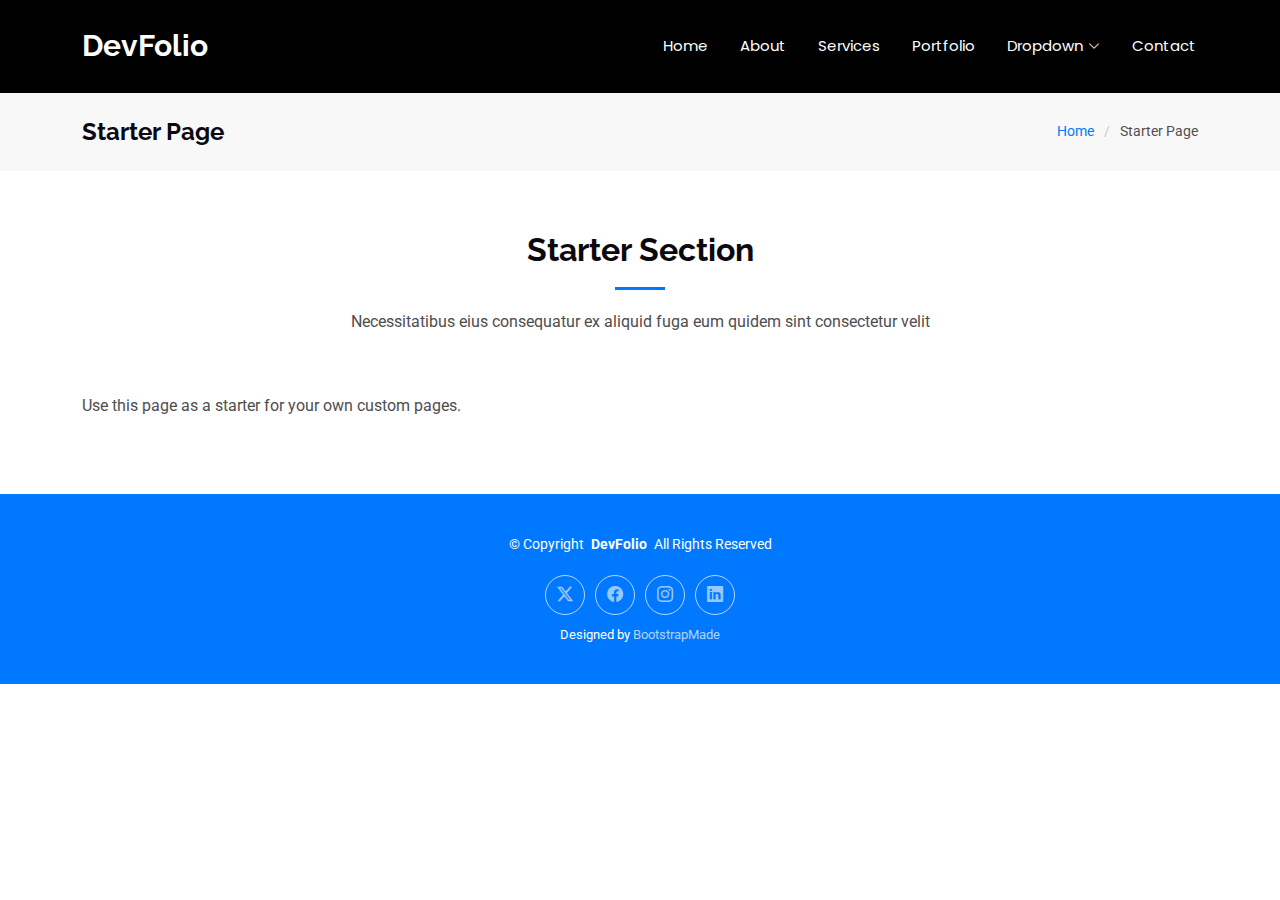
<file: starter-page.html>
<!DOCTYPE html>
<html lang="en">

<head>
  <meta charset="utf-8">
  <meta content="width=device-width, initial-scale=1.0" name="viewport">
  <title>Starter Page - DevFolio Bootstrap Template</title>
  <meta name="description" content="">
  <meta name="keywords" content="">

  <!-- Favicons -->
  <link href="assets/img/favicon.png" rel="icon">
  <link href="assets/img/apple-touch-icon.png" rel="apple-touch-icon">

  <!-- Fonts -->
  <link href="https://fonts.googleapis.com" rel="preconnect">
  <link href="https://fonts.gstatic.com" rel="preconnect" crossorigin>
  <link href="https://fonts.googleapis.com/css2?family=Roboto:ital,wght@0,100;0,300;0,400;0,500;0,700;0,900;1,100;1,300;1,400;1,500;1,700;1,900&family=Poppins:ital,wght@0,100;0,200;0,300;0,400;0,500;0,600;0,700;0,800;0,900;1,100;1,200;1,300;1,400;1,500;1,600;1,700;1,800;1,900&family=Raleway:ital,wght@0,100;0,200;0,300;0,400;0,500;0,600;0,700;0,800;0,900;1,100;1,200;1,300;1,400;1,500;1,600;1,700;1,800;1,900&display=swap" rel="stylesheet">

  <!-- Vendor CSS Files -->
  <link href="assets/vendor/bootstrap/css/bootstrap.min.css" rel="stylesheet">
  <link href="assets/vendor/bootstrap-icons/bootstrap-icons.css" rel="stylesheet">
  <link href="assets/vendor/aos/aos.css" rel="stylesheet">
  <link href="assets/vendor/glightbox/css/glightbox.min.css" rel="stylesheet">
  <link href="assets/vendor/swiper/swiper-bundle.min.css" rel="stylesheet">

  <!-- Main CSS File -->
  <link href="assets/css/main.css" rel="stylesheet">

  <!-- =======================================================
  * Template Name: DevFolio
  * Template URL: https://bootstrapmade.com/devfolio-bootstrap-portfolio-html-template/
  * Updated: Aug 07 2024 with Bootstrap v5.3.3
  * Author: BootstrapMade.com
  * License: https://bootstrapmade.com/license/
  ======================================================== -->
</head>

<body class="starter-page-page">

  <header id="header" class="header d-flex align-items-center sticky-top">
    <div class="container-fluid container-xl position-relative d-flex align-items-center justify-content-between">

      <a href="index.html" class="logo d-flex align-items-center">
        <!-- Uncomment the line below if you also wish to use an image logo -->
        <!-- <img src="assets/img/logo.png" alt=""> -->
        <h1 class="sitename">DevFolio</h1>
      </a>

      <nav id="navmenu" class="navmenu">
        <ul>
          <li><a href="#hero">Home<br></a></li>
          <li><a href="#about">About</a></li>
          <li><a href="#services">Services</a></li>
          <li><a href="#portfolio">Portfolio</a></li>
          <li class="dropdown"><a href="#"><span>Dropdown</span> <i class="bi bi-chevron-down toggle-dropdown"></i></a>
            <ul>
              <li><a href="#">Dropdown 1</a></li>
              <li class="dropdown"><a href="#"><span>Deep Dropdown</span> <i class="bi bi-chevron-down toggle-dropdown"></i></a>
                <ul>
                  <li><a href="#">Deep Dropdown 1</a></li>
                  <li><a href="#">Deep Dropdown 2</a></li>
                  <li><a href="#">Deep Dropdown 3</a></li>
                  <li><a href="#">Deep Dropdown 4</a></li>
                  <li><a href="#">Deep Dropdown 5</a></li>
                </ul>
              </li>
              <li><a href="#">Dropdown 2</a></li>
              <li><a href="#">Dropdown 3</a></li>
              <li><a href="#">Dropdown 4</a></li>
            </ul>
          </li>
          <li><a href="#contact">Contact</a></li>
        </ul>
        <i class="mobile-nav-toggle d-xl-none bi bi-list"></i>
      </nav>

    </div>
  </header>

  <main class="main">

    <!-- Page Title -->
    <div class="page-title" data-aos="fade">
      <div class="container d-lg-flex justify-content-between align-items-center">
        <h1 class="mb-2 mb-lg-0">Starter Page</h1>
        <nav class="breadcrumbs">
          <ol>
            <li><a href="index.html">Home</a></li>
            <li class="current">Starter Page</li>
          </ol>
        </nav>
      </div>
    </div><!-- End Page Title -->

    <!-- Starter Section Section -->
    <section id="starter-section" class="starter-section section">

      <!-- Section Title -->
      <div class="container section-title" data-aos="fade-up">
        <h2>Starter Section</h2>
        <p>Necessitatibus eius consequatur ex aliquid fuga eum quidem sint consectetur velit</p>
      </div><!-- End Section Title -->

      <div class="container" data-aos="fade-up">
        <p>Use this page as a starter for your own custom pages.</p>
      </div>

    </section><!-- /Starter Section Section -->

  </main>

  <footer id="footer" class="footer accent-background">

    <div class="container">
      <div class="copyright text-center ">
        <p>© <span>Copyright</span> <strong class="px-1 sitename">DevFolio</strong> <span>All Rights Reserved</span></p>
      </div>
      <div class="social-links d-flex justify-content-center">
        <a href=""><i class="bi bi-twitter-x"></i></a>
        <a href=""><i class="bi bi-facebook"></i></a>
        <a href=""><i class="bi bi-instagram"></i></a>
        <a href=""><i class="bi bi-linkedin"></i></a>
      </div>
      <div class="credits">
        <!-- All the links in the footer should remain intact. -->
        <!-- You can delete the links only if you've purchased the pro version. -->
        <!-- Licensing information: https://bootstrapmade.com/license/ -->
        <!-- Purchase the pro version with working PHP/AJAX contact form: [buy-url] -->
        Designed by <a href="https://bootstrapmade.com/">BootstrapMade</a>
      </div>
    </div>

  </footer>

  <!-- Scroll Top -->
  <a href="#" id="scroll-top" class="scroll-top d-flex align-items-center justify-content-center"><i class="bi bi-arrow-up-short"></i></a>

  <!-- Preloader -->
  <div id="preloader"></div>

  <!-- Vendor JS Files -->
  <script src="assets/vendor/bootstrap/js/bootstrap.bundle.min.js"></script>
  <script src="assets/vendor/php-email-form/validate.js"></script>
  <script src="assets/vendor/aos/aos.js"></script>
  <script src="assets/vendor/typed.js/typed.umd.js"></script>
  <script src="assets/vendor/waypoints/noframework.waypoints.js"></script>
  <script src="assets/vendor/purecounter/purecounter_vanilla.js"></script>
  <script src="assets/vendor/glightbox/js/glightbox.min.js"></script>
  <script src="assets/vendor/imagesloaded/imagesloaded.pkgd.min.js"></script>
  <script src="assets/vendor/isotope-layout/isotope.pkgd.min.js"></script>
  <script src="assets/vendor/swiper/swiper-bundle.min.js"></script>

  <!-- Main JS File -->
  <script src="assets/js/main.js"></script>

</body>

</html>
</file>
<file: assets/css/main.css>
/**
* Template Name: DevFolio
* Template URL: https://bootstrapmade.com/devfolio-bootstrap-portfolio-html-template/
* Updated: Aug 07 2024 with Bootstrap v5.3.3
* Author: BootstrapMade.com
* License: https://bootstrapmade.com/license/
*/

/*--------------------------------------------------------------
# Font & Color Variables
# Help: https://bootstrapmade.com/color-system/
--------------------------------------------------------------*/
/* Fonts */
:root {
  --default-font: "Roboto",  system-ui, -apple-system, "Segoe UI", Roboto, "Helvetica Neue", Arial, "Noto Sans", "Liberation Sans", sans-serif, "Apple Color Emoji", "Segoe UI Emoji", "Segoe UI Symbol", "Noto Color Emoji";
  --heading-font: "Raleway",  sans-serif;
  --nav-font: "Poppins",  sans-serif;
}

/* Global Colors - The following color variables are used throughout the website. Updating them here will change the color scheme of the entire website */
:root { 
  --background-color: #ffffff; /* Background color for the entire website, including individual sections */
  --default-color: #4e4e4e; /* Default color used for the majority of the text content across the entire website */
  --heading-color: #0a090f; /* Color for headings, subheadings and title throughout the website */
  --accent-color: #0078ff; /* Accent color that represents your brand on the website. It's used for buttons, links, and other elements that need to stand out */
  --surface-color: #ffffff; /* The surface color is used as a background of boxed elements within sections, such as cards, icon boxes, or other elements that require a visual separation from the global background. */
  --contrast-color: #ffffff; /* Contrast color for text, ensuring readability against backgrounds of accent, heading, or default colors. */
}

/* Nav Menu Colors - The following color variables are used specifically for the navigation menu. They are separate from the global colors to allow for more customization options */
:root {
  --nav-color: #ffffff;  /* The default color of the main navmenu links */
  --nav-hover-color: #ffffff; /* Applied to main navmenu links when they are hovered over or active */
  --nav-mobile-background-color: #ffffff; /* Used as the background color for mobile navigation menu */
  --nav-dropdown-background-color: #ffffff; /* Used as the background color for dropdown items that appear when hovering over primary navigation items */
  --nav-dropdown-color: #212529; /* Used for navigation links of the dropdown items in the navigation menu. */
  --nav-dropdown-hover-color: #0078ff; /* Similar to --nav-hover-color, this color is applied to dropdown navigation links when they are hovered over. */
}

/* Color Presets - These classes override global colors when applied to any section or element, providing reuse of the sam color scheme. */

.light-background {
  --background-color: #f9f9f9;
  --surface-color: #ffffff;
}

.dark-background {
  --background-color: #060606;
  --default-color: #ffffff;
  --heading-color: #ffffff;
  --surface-color: #252525;
  --contrast-color: #ffffff;
}

.accent-background {
  --background-color: #0078ff;
  --default-color: #ffffff;
  --heading-color: #ffffff;
  --accent-color: #ffffff;
  --surface-color: #3393ff;
  --contrast-color: #ffffff;
}

/* Smooth scroll */
:root {
  scroll-behavior: smooth;
}

/*--------------------------------------------------------------
# General Styling & Shared Classes
--------------------------------------------------------------*/
body {
  color: var(--default-color);
  background-color: var(--background-color);
  font-family: var(--default-font);
}

a {
  color: var(--accent-color);
  text-decoration: none;
  transition: 0.3s;
}

a:hover {
  color: color-mix(in srgb, var(--accent-color), transparent 25%);
  text-decoration: none;
}

h1,
h2,
h3,
h4,
h5,
h6 {
  color: var(--heading-color);
  font-family: var(--heading-font);
}

/* PHP Email Form Messages
------------------------------*/
.php-email-form .error-message {
  display: none;
  background: #df1529;
  color: #ffffff;
  text-align: left;
  padding: 15px;
  margin-bottom: 24px;
  font-weight: 600;
}

.php-email-form .sent-message {
  display: none;
  color: #ffffff;
  background: #059652;
  text-align: center;
  padding: 15px;
  margin-bottom: 24px;
  font-weight: 600;
}

.php-email-form .loading {
  display: none;
  background: var(--surface-color);
  text-align: center;
  padding: 15px;
  margin-bottom: 24px;
}

.php-email-form .loading:before {
  content: "";
  display: inline-block;
  border-radius: 50%;
  width: 24px;
  height: 24px;
  margin: 0 10px -6px 0;
  border: 3px solid var(--accent-color);
  border-top-color: var(--surface-color);
  animation: php-email-form-loading 1s linear infinite;
}

@keyframes php-email-form-loading {
  0% {
    transform: rotate(0deg);
  }

  100% {
    transform: rotate(360deg);
  }
}

/*--------------------------------------------------------------
# Global Header
--------------------------------------------------------------*/
.header {
  --background-color: #000000;
  --default-color: #ffffff;
  --heading-color: #ffffff;
  color: var(--default-color);
  background-color: var(--background-color);
  padding: 20px 0;
  transition: all 0.5s;
  z-index: 997;
}

.header .logo {
  line-height: 1;
}

.header .logo img {
  max-height: 32px;
  margin-right: 8px;
}

.header .logo h1 {
  font-size: 30px;
  margin: 0;
  font-weight: 700;
  color: var(--heading-color);
}

.scrolled .header {
  box-shadow: 0px 0 18px rgba(0, 0, 0, 0.1);
}

/*--------------------------------------------------------------
# Navigation Menu
--------------------------------------------------------------*/
/* Desktop Navigation */
@media (min-width: 1200px) {
  .navmenu {
    padding: 0;
  }

  .navmenu ul {
    margin: 0;
    padding: 0;
    display: flex;
    list-style: none;
    align-items: center;
  }

  .navmenu li {
    position: relative;
  }

  .navmenu>ul>li {
    white-space: nowrap;
    padding: 15px 14px;
  }

  .navmenu>ul>li:last-child {
    padding-right: 0;
  }

  .navmenu a,
  .navmenu a:focus {
    color: var(--nav-color);
    font-size: 15px;
    padding: 0 2px;
    font-family: var(--nav-font);
    font-weight: 400;
    display: flex;
    align-items: center;
    justify-content: space-between;
    white-space: nowrap;
    transition: 0.3s;
    position: relative;
  }

  .navmenu a i,
  .navmenu a:focus i {
    font-size: 12px;
    line-height: 0;
    margin-left: 5px;
    transition: 0.3s;
  }

  .navmenu>ul>li>a:before {
    content: "";
    position: absolute;
    width: 100%;
    height: 2px;
    bottom: -6px;
    left: 0;
    background-color: var(--nav-hover-color);
    visibility: hidden;
    width: 0px;
    transition: all 0.3s ease-in-out 0s;
  }

  .navmenu a:hover:before,
  .navmenu li:hover>a:before,
  .navmenu .active:before {
    visibility: visible;
    width: 100%;
  }

  .navmenu li:hover>a,
  .navmenu .active,
  .navmenu .active:focus {
    color: var(--nav-hover-color);
  }

  .navmenu .dropdown ul {
    margin: 0;
    padding: 10px 0;
    background: var(--nav-dropdown-background-color);
    display: block;
    position: absolute;
    visibility: hidden;
    left: 14px;
    top: 130%;
    opacity: 0;
    transition: 0.3s;
    border-radius: 4px;
    z-index: 99;
    box-shadow: 0px 0px 30px rgba(0, 0, 0, 0.1);
  }

  .navmenu .dropdown ul li {
    min-width: 200px;
  }

  .navmenu .dropdown ul a {
    padding: 10px 20px;
    font-size: 15px;
    text-transform: none;
    color: var(--nav-dropdown-color);
  }

  .navmenu .dropdown ul a i {
    font-size: 12px;
  }

  .navmenu .dropdown ul a:hover,
  .navmenu .dropdown ul .active:hover,
  .navmenu .dropdown ul li:hover>a {
    color: var(--nav-dropdown-hover-color);
  }

  .navmenu .dropdown:hover>ul {
    opacity: 1;
    top: 100%;
    visibility: visible;
  }

  .navmenu .dropdown .dropdown ul {
    top: 0;
    left: -90%;
    visibility: hidden;
  }

  .navmenu .dropdown .dropdown:hover>ul {
    opacity: 1;
    top: 0;
    left: -100%;
    visibility: visible;
  }
}

/* Mobile Navigation */
@media (max-width: 1199px) {
  .mobile-nav-toggle {
    color: var(--nav-color);
    font-size: 28px;
    line-height: 0;
    margin-right: 10px;
    cursor: pointer;
    transition: color 0.3s;
  }

  .navmenu {
    padding: 0;
    z-index: 9997;
  }

  .navmenu ul {
    display: none;
    list-style: none;
    position: absolute;
    inset: 60px 20px 20px 20px;
    padding: 10px 0;
    margin: 0;
    border-radius: 6px;
    background-color: var(--nav-mobile-background-color);
    border: 1px solid color-mix(in srgb, var(--default-color), transparent 90%);
    box-shadow: none;
    overflow-y: auto;
    transition: 0.3s;
    z-index: 9998;
  }

  .navmenu a,
  .navmenu a:focus {
    color: var(--nav-dropdown-color);
    padding: 10px 20px;
    font-family: var(--nav-font);
    font-size: 17px;
    font-weight: 500;
    display: flex;
    align-items: center;
    justify-content: space-between;
    white-space: nowrap;
    transition: 0.3s;
  }

  .navmenu a i,
  .navmenu a:focus i {
    font-size: 12px;
    line-height: 0;
    margin-left: 5px;
    width: 30px;
    height: 30px;
    display: flex;
    align-items: center;
    justify-content: center;
    border-radius: 50%;
    transition: 0.3s;
    background-color: color-mix(in srgb, var(--accent-color), transparent 90%);
  }

  .navmenu a i:hover,
  .navmenu a:focus i:hover {
    background-color: var(--accent-color);
    color: var(--contrast-color);
  }

  .navmenu a:hover,
  .navmenu .active,
  .navmenu .active:focus {
    color: var(--nav-dropdown-hover-color);
  }

  .navmenu .active i,
  .navmenu .active:focus i {
    background-color: var(--accent-color);
    color: var(--contrast-color);
    transform: rotate(180deg);
  }

  .navmenu .dropdown ul {
    position: static;
    display: none;
    z-index: 99;
    padding: 10px 0;
    margin: 10px 20px;
    background-color: var(--nav-dropdown-background-color);
    transition: all 0.5s ease-in-out;
  }

  .navmenu .dropdown ul ul {
    background-color: rgba(33, 37, 41, 0.1);
  }

  .navmenu .dropdown>.dropdown-active {
    display: block;
    background-color: rgba(33, 37, 41, 0.03);
  }

  .mobile-nav-active {
    overflow: hidden;
  }

  .mobile-nav-active .mobile-nav-toggle {
    color: #fff;
    position: absolute;
    font-size: 32px;
    top: 15px;
    right: 15px;
    margin-right: 0;
    z-index: 9999;
  }

  .mobile-nav-active .navmenu {
    position: fixed;
    overflow: hidden;
    inset: 0;
    background: rgba(33, 37, 41, 0.8);
    transition: 0.3s;
  }

  .mobile-nav-active .navmenu>ul {
    display: block;
  }
}

/*--------------------------------------------------------------
# Global Footer
--------------------------------------------------------------*/
.footer {
  color: var(--default-color);
  background-color: var(--background-color);
  font-size: 14px;
  padding: 40px 0;
  position: relative;
}

.footer .copyright p {
  margin-bottom: 0;
}

.footer .social-links {
  margin-top: 20px;
}

.footer .social-links a {
  display: flex;
  align-items: center;
  justify-content: center;
  width: 40px;
  height: 40px;
  border-radius: 50%;
  border: 1px solid color-mix(in srgb, var(--default-color), transparent 30%);
  font-size: 16px;
  color: color-mix(in srgb, var(--default-color), transparent 40%);
  margin: 0 5px;
  transition: 0.3s;
}

.footer .social-links a:hover {
  color: var(--default-color);
  border-color: var(--default-color);
}

.footer .credits {
  margin-top: 10px;
  font-size: 13px;
  text-align: center;
}

.footer .credits a {
  color: color-mix(in srgb, var(--default-color), transparent 30%);
}

/*--------------------------------------------------------------
# Preloader
--------------------------------------------------------------*/
#preloader {
  position: fixed;
  inset: 0;
  z-index: 999999;
  overflow: hidden;
  background: var(--background-color);
  transition: all 0.6s ease-out;
}

#preloader:before {
  content: "";
  position: fixed;
  top: calc(50% - 30px);
  left: calc(50% - 30px);
  border: 6px solid #ffffff;
  border-color: var(--accent-color) transparent var(--accent-color) transparent;
  border-radius: 50%;
  width: 60px;
  height: 60px;
  animation: animate-preloader 1.5s linear infinite;
}

@keyframes animate-preloader {
  0% {
    transform: rotate(0deg);
  }

  100% {
    transform: rotate(360deg);
  }
}

/*--------------------------------------------------------------
# Scroll Top Button
--------------------------------------------------------------*/
.scroll-top {
  position: fixed;
  visibility: hidden;
  opacity: 0;
  right: 15px;
  bottom: -15px;
  z-index: 99999;
  background-color: var(--accent-color);
  width: 44px;
  height: 44px;
  border-radius: 50px;
  transition: all 0.4s;
}

.scroll-top i {
  font-size: 24px;
  color: var(--contrast-color);
  line-height: 0;
}

.scroll-top:hover {
  background-color: color-mix(in srgb, var(--accent-color), transparent 20%);
  color: var(--contrast-color);
}

.scroll-top.active {
  visibility: visible;
  opacity: 1;
  bottom: 15px;
}

/*--------------------------------------------------------------
# Disable aos animation delay on mobile devices
--------------------------------------------------------------*/
@media screen and (max-width: 768px) {
  [data-aos-delay] {
    transition-delay: 0 !important;
  }
}

/*--------------------------------------------------------------
# Global Page Titles & Breadcrumbs
--------------------------------------------------------------*/
.page-title {
  --background-color: color-mix(in srgb, var(--default-color), transparent 96%);
  color: var(--default-color);
  background-color: var(--background-color);
  padding: 25px 0;
  position: relative;
}

.page-title h1 {
  font-size: 24px;
  font-weight: 700;
}

.page-title .breadcrumbs ol {
  display: flex;
  flex-wrap: wrap;
  list-style: none;
  padding: 0;
  margin: 0;
  font-size: 14px;
  font-weight: 400;
}

.page-title .breadcrumbs ol li+li {
  padding-left: 10px;
}

.page-title .breadcrumbs ol li+li::before {
  content: "/";
  display: inline-block;
  padding-right: 10px;
  color: color-mix(in srgb, var(--default-color), transparent 70%);
}

/*--------------------------------------------------------------
# Global Sections
--------------------------------------------------------------*/
section,
.section {
  color: var(--default-color);
  background-color: var(--background-color);
  padding: 60px 0;
  scroll-margin-top: 92px;
  overflow: clip;
}

@media (max-width: 1199px) {

  section,
  .section {
    scroll-margin-top: 76px;
  }
}

/*--------------------------------------------------------------
# Global Section Titles
--------------------------------------------------------------*/
.section-title {
  text-align: center;
  padding-bottom: 60px;
  position: relative;
}

.section-title h2 {
  font-size: 32px;
  font-weight: 700;
  margin-bottom: 20px;
  padding-bottom: 20px;
  position: relative;
}

.section-title h2:after {
  content: "";
  position: absolute;
  display: block;
  width: 50px;
  height: 3px;
  background: var(--accent-color);
  left: 0;
  right: 0;
  bottom: 0;
  margin: auto;
}

.section-title p {
  margin-bottom: 0;
}

/*--------------------------------------------------------------
# Hero Section
--------------------------------------------------------------*/
.hero {
  width: 100%;
  min-height: calc(100vh - 92px);
  position: relative;
  padding: 60px 0;
  display: flex;
  align-items: center;
  justify-content: center;
}

.hero img {
  position: absolute;
  inset: 0;
  display: block;
  width: 100%;
  height: 100%;
  object-fit: cover;
  z-index: 1;
}

.hero:before {
  content: "";
  background: color-mix(in srgb, var(--background-color), transparent 30%);
  position: absolute;
  inset: 0;
  z-index: 2;
}

.hero .container {
  position: relative;
  z-index: 3;
}

.hero h2 {
  margin: 0;
  font-size: 64px;
  font-weight: 700;
}

.hero p {
  margin: 5px 0 0 0;
  font-size: 36px;
  font-weight: 600;
}

.hero p span {
  letter-spacing: 1px;
}

@media (max-width: 768px) {
  .hero h2 {
    font-size: 32px;
  }

  .hero p {
    font-size: 20px;
  }
}

/*--------------------------------------------------------------
# About Section
--------------------------------------------------------------*/
.about .container {
  background-color: var(--surface-color);
  box-shadow: 0px 2px 15px rgba(0, 0, 0, 0.1);
  padding: 30px;
}

.about .skills-content h5 {
  font-size: 18px;
  font-weight: 700;
  margin: 30px 0 15px 0;
}

.about .progress {
  height: 36px;
  display: block;
  background: none;
  border-radius: 0;
  margin-top: 15px;
}

.about .progress .skill {
  color: var(--default-color);
  padding: 0;
  margin: 0 0 6px 0;
  text-transform: uppercase;
  display: block;
  font-weight: 600;
  font-family: var(--heading-font);
}

.about .progress .skill .val {
  float: right;
  font-style: normal;
}

.about .progress-bar-wrap {
  background: color-mix(in srgb, var(--default-color), transparent 90%);
  height: 10px;
}

.about .progress-bar {
  width: 1px;
  height: 10px;
  transition: 0.9s;
  background-color: var(--accent-color);
}

.about .about-me h4 {
  font-size: 28px;
  position: relative;
  padding-bottom: 10px;
  margin-bottom: 30px;
  font-weight: 700;
}

.about .about-me h4:after {
  content: "";
  position: absolute;
  display: block;
  width: 64px;
  height: 3px;
  background: var(--accent-color);
  left: 0;
  bottom: 0;
  margin: auto;
}

.about .about-me p {
  font-size: 18px;
}

/*--------------------------------------------------------------
# Resume Section
--------------------------------------------------------------*/
.resume .resume-title {
  color: var(--heading-color);
  font-size: 26px;
  font-weight: 700;
  margin-top: 20px;
  margin-bottom: 20px;
}

.resume .resume-item {
  padding: 0 0 20px 20px;
  margin-top: -2px;
  border-left: 2px solid var(--accent-color);
  position: relative;
}

.resume .resume-item h4 {
  line-height: 18px;
  font-size: 18px;
  font-weight: 600;
  text-transform: uppercase;
  color: color-mix(in srgb, var(--default-color), transparent 20%);
  margin-bottom: 10px;
}

.resume .resume-item h5 {
  font-size: 16px;
  padding: 5px 15px;
  display: inline-block;
  font-weight: 600;
  margin-bottom: 10px;
}

.resume .resume-item ul {
  padding-left: 20px;
}

.resume .resume-item ul li {
  padding-bottom: 10px;
}

.resume .resume-item:last-child {
  padding-bottom: 0;
}

.resume .resume-item::before {
  content: "";
  position: absolute;
  width: 16px;
  height: 16px;
  border-radius: 50px;
  left: -9px;
  top: 0;
  background: var(--background-color);
  border: 2px solid var(--accent-color);
}

/*--------------------------------------------------------------
# Services Section
--------------------------------------------------------------*/
.services .service-item {
  background-color: var(--surface-color);
  box-shadow: 0px 5px 90px 0px rgba(0, 0, 0, 0.1);
  padding: 60px 30px;
  transition: all ease-in-out 0.3s;
  border-radius: 18px;
  border-bottom: 5px solid var(--surface-color);
  height: 100%;
}

.services .service-item .icon {
  color: var(--contrast-color);
  background: var(--accent-color);
  margin: 0;
  width: 64px;
  height: 64px;
  border-radius: 50px;
  display: flex;
  align-items: center;
  justify-content: center;
  margin-bottom: 20px;
  font-size: 28px;
  transition: ease-in-out 0.3s;
}

.services .service-item h3 {
  font-weight: 700;
  margin: 10px 0 15px 0;
  font-size: 22px;
  transition: ease-in-out 0.3s;
}

.services .service-item p {
  line-height: 24px;
  font-size: 14px;
  margin-bottom: 0;
}

@media (min-width: 1365px) {
  .services .service-item:hover {
    transform: translateY(-10px);
    border-color: var(--accent-color);
  }

  .services .service-item:hover h3 {
    color: var(--accent-color);
  }
}

/*--------------------------------------------------------------
# Stats Section
--------------------------------------------------------------*/
.stats {
  position: relative;
  padding: 120px 0;
}

.stats img {
  position: absolute;
  inset: 0;
  display: block;
  width: 100%;
  height: 100%;
  object-fit: cover;
  z-index: 1;
}

.stats:before {
  content: "";
  background: color-mix(in srgb, var(--background-color), transparent 40%);
  position: absolute;
  inset: 0;
  z-index: 2;
}

.stats .container {
  position: relative;
  z-index: 3;
}

.stats .stats-item {
  padding: 30px;
  width: 100%;
}

.stats .stats-item span {
  font-size: 48px;
  display: block;
  color: var(--default-color);
  font-weight: 700;
}

.stats .stats-item p {
  padding: 0;
  margin: 0;
  font-family: var(--heading-font);
  font-size: 16px;
  font-weight: 700;
  color: color-mix(in srgb, var(--default-color), transparent 40%);
}

/*--------------------------------------------------------------
# Portfolio Section
--------------------------------------------------------------*/
.portfolio .portfolio-filters {
  padding: 0;
  margin: 0 auto 20px auto;
  list-style: none;
  text-align: center;
}

.portfolio .portfolio-filters li {
  cursor: pointer;
  display: inline-block;
  padding: 0;
  font-size: 16px;
  font-weight: 600;
  margin: 0 10px;
  line-height: 1;
  text-transform: uppercase;
  margin-bottom: 5px;
  transition: all 0.3s ease-in-out;
}

.portfolio .portfolio-filters li:hover,
.portfolio .portfolio-filters li.filter-active {
  color: var(--accent-color);
}

.portfolio .portfolio-filters li:first-child {
  margin-left: 0;
}

.portfolio .portfolio-filters li:last-child {
  margin-right: 0;
}

@media (max-width: 575px) {
  .portfolio .portfolio-filters li {
    font-size: 14px;
    margin: 0 5px;
  }
}

.portfolio .portfolio-item {
  position: relative;
}

.portfolio .portfolio-item .portfolio-info {
  opacity: 0;
  position: absolute;
  left: 30px;
  right: 30px;
  bottom: 0;
  z-index: 3;
  transition: all ease-in-out 0.3s;
  background: color-mix(in srgb, var(--background-color), transparent 10%);
  padding: 15px;
}

.portfolio .portfolio-item .portfolio-info h4 {
  font-size: 18px;
  font-weight: 600;
  padding-right: 50px;
}

.portfolio .portfolio-item .portfolio-info p {
  color: color-mix(in srgb, var(--default-color), transparent 30%);
  font-size: 14px;
  margin-bottom: 0;
  padding-right: 50px;
}

.portfolio .portfolio-item .portfolio-info .preview-link,
.portfolio .portfolio-item .portfolio-info .details-link {
  position: absolute;
  right: 50px;
  font-size: 24px;
  top: calc(50% - 14px);
  color: color-mix(in srgb, var(--default-color), transparent 30%);
  transition: 0.3s;
  line-height: 0;
}

.portfolio .portfolio-item .portfolio-info .preview-link:hover,
.portfolio .portfolio-item .portfolio-info .details-link:hover {
  color: var(--accent-color);
}

.portfolio .portfolio-item .portfolio-info .details-link {
  right: 14px;
  font-size: 28px;
}

.portfolio .portfolio-item:hover .portfolio-info {
  opacity: 1;
  bottom: 20px;
}

/*--------------------------------------------------------------
# Pricing Section
--------------------------------------------------------------*/
.pricing .pricing-item {
  border-bottom: 1px dashed color-mix(in srgb, var(--default-color), transparent 60%);
  width: 100%;
  height: 100%;
  padding: 0 0 15px 0;
}

.pricing .pricing-item h3 {
  margin: 0;
  font-size: 20px;
  font-weight: 600;
}

.pricing .pricing-item h4 {
  margin: 0;
  font-size: 18px;
  color: var(--accent-color);
}

/*--------------------------------------------------------------
# Faq Section
--------------------------------------------------------------*/
.faq .content h3 {
  font-weight: 400;
  font-size: 34px;
}

.faq .content p {
  font-size: 15px;
  color: color-mix(in srgb, var(--default-color), transparent 30%);
}

.faq .faq-container .faq-item {
  background-color: var(--surface-color);
  position: relative;
  padding: 20px;
  margin-bottom: 20px;
  box-shadow: 0px 5px 25px 0px rgba(0, 0, 0, 0.1);
  overflow: hidden;
}

.faq .faq-container .faq-item:last-child {
  margin-bottom: 0;
}

.faq .faq-container .faq-item h3 {
  font-weight: 600;
  font-size: 18px;
  line-height: 24px;
  margin: 0 30px 0 0;
  transition: 0.3s;
  cursor: pointer;
  display: flex;
  align-items: flex-start;
}

.faq .faq-container .faq-item h3 .num {
  color: var(--accent-color);
  padding-right: 5px;
}

.faq .faq-container .faq-item h3:hover {
  color: var(--accent-color);
}

.faq .faq-container .faq-item .faq-content {
  display: grid;
  grid-template-rows: 0fr;
  transition: 0.3s ease-in-out;
  visibility: hidden;
  opacity: 0;
}

.faq .faq-container .faq-item .faq-content p {
  margin-bottom: 0;
  overflow: hidden;
}

.faq .faq-container .faq-item .faq-toggle {
  position: absolute;
  top: 20px;
  right: 20px;
  font-size: 16px;
  line-height: 0;
  transition: 0.3s;
  cursor: pointer;
}

.faq .faq-container .faq-item .faq-toggle:hover {
  color: var(--accent-color);
}

.faq .faq-container .faq-active h3 {
  color: var(--accent-color);
}

.faq .faq-container .faq-active .faq-content {
  grid-template-rows: 1fr;
  visibility: visible;
  opacity: 1;
  padding-top: 10px;
}

.faq .faq-container .faq-active .faq-toggle {
  transform: rotate(90deg);
  color: var(--accent-color);
}

/*--------------------------------------------------------------
# Testimonials Section
--------------------------------------------------------------*/
.testimonials {
  padding: 80px 0;
  position: relative;
}

.testimonials:before {
  content: "";
  background: color-mix(in srgb, var(--background-color), transparent 30%);
  position: absolute;
  inset: 0;
  z-index: 2;
}

.testimonials .testimonials-bg {
  position: absolute;
  inset: 0;
  display: block;
  width: 100%;
  height: 100%;
  object-fit: cover;
  z-index: 1;
}

.testimonials .container {
  position: relative;
  z-index: 3;
}

.testimonials .testimonials-carousel,
.testimonials .testimonials-slider {
  overflow: hidden;
}

.testimonials .testimonial-item {
  text-align: center;
}

.testimonials .testimonial-item .testimonial-img {
  width: 100px;
  border-radius: 50%;
  border: 6px solid color-mix(in srgb, var(--default-color), transparent 85%);
  margin: 0 auto;
}

.testimonials .testimonial-item h3 {
  font-size: 20px;
  font-weight: bold;
  margin: 10px 0 5px 0;
}

.testimonials .testimonial-item h4 {
  font-size: 14px;
  margin: 0 0 15px 0;
  color: color-mix(in srgb, var(--default-color), transparent 40%);
}

.testimonials .testimonial-item .stars {
  margin-bottom: 15px;
}

.testimonials .testimonial-item .stars i {
  color: #ffc107;
  margin: 0 1px;
}

.testimonials .testimonial-item .quote-icon-left,
.testimonials .testimonial-item .quote-icon-right {
  color: color-mix(in srgb, var(--default-color), transparent 40%);
  font-size: 26px;
  line-height: 0;
}

.testimonials .testimonial-item .quote-icon-left {
  display: inline-block;
  left: -5px;
  position: relative;
}

.testimonials .testimonial-item .quote-icon-right {
  display: inline-block;
  right: -5px;
  position: relative;
  top: 10px;
  transform: scale(-1, -1);
}

.testimonials .testimonial-item p {
  font-style: italic;
  margin: 0 auto 15px auto;
}

.testimonials .swiper-wrapper {
  height: auto;
}

.testimonials .swiper-pagination {
  margin-top: 20px;
  position: relative;
}

.testimonials .swiper-pagination .swiper-pagination-bullet {
  width: 12px;
  height: 12px;
  background-color: color-mix(in srgb, var(--default-color), transparent 50%);
  opacity: 0.5;
}

.testimonials .swiper-pagination .swiper-pagination-bullet-active {
  background-color: var(--default-color);
  opacity: 1;
}

@media (min-width: 992px) {
  .testimonials .testimonial-item p {
    width: 80%;
  }
}

/*--------------------------------------------------------------
# Contact Section
--------------------------------------------------------------*/
.contact .info-wrap {
  background-color: var(--surface-color);
  box-shadow: 0px 0px 20px rgba(0, 0, 0, 0.1);
  padding: 30px;
  margin-bottom: 30px;
}

.contact .info-item i {
  font-size: 20px;
  color: var(--accent-color);
  width: 56px;
  height: 56px;
  display: flex;
  justify-content: center;
  align-items: center;
  transition: all 0.3s ease-in-out;
  border-radius: 50%;
  border: 1px solid color-mix(in srgb, var(--accent-color), transparent 40%);
  margin-right: 15px;
}

.contact .info-item h3 {
  font-size: 18px;
  font-weight: 700;
  margin: 0 0 2px 0;
}

.contact .info-item p {
  padding: 0;
  margin-bottom: 0;
  font-size: 14px;
}

.contact .info-item:hover i {
  background: var(--accent-color);
  color: var(--contrast-color);
}

.contact .php-email-form {
  background-color: var(--surface-color);
  box-shadow: 0px 0px 20px rgba(0, 0, 0, 0.1);
  padding: 30px;
}

@media (max-width: 575px) {
  .contact .php-email-form {
    padding: 20px;
  }
}

.contact .php-email-form input[type=text],
.contact .php-email-form input[type=email],
.contact .php-email-form textarea {
  font-size: 14px;
  padding: 10px 15px;
  box-shadow: none;
  border-radius: 0;
  color: var(--default-color);
  background-color: color-mix(in srgb, var(--background-color), transparent 50%);
  border-color: color-mix(in srgb, var(--default-color), transparent 80%);
}

.contact .php-email-form input[type=text]:focus,
.contact .php-email-form input[type=email]:focus,
.contact .php-email-form textarea:focus {
  border-color: var(--accent-color);
}

.contact .php-email-form input[type=text]::placeholder,
.contact .php-email-form input[type=email]::placeholder,
.contact .php-email-form textarea::placeholder {
  color: color-mix(in srgb, var(--default-color), transparent 70%);
}

.contact .php-email-form button[type=submit] {
  color: var(--contrast-color);
  background: var(--accent-color);
  border: 0;
  padding: 10px 30px;
  transition: 0.4s;
  border-radius: 50px;
}

.contact .php-email-form button[type=submit]:hover {
  background: color-mix(in srgb, var(--accent-color), transparent 20%);
}

/*--------------------------------------------------------------
# Portfolio Details Section
--------------------------------------------------------------*/
.portfolio-details .portfolio-details-slider img {
  width: 100%;
}

.portfolio-details .swiper-wrapper {
  height: auto;
}

.portfolio-details .swiper-button-prev,
.portfolio-details .swiper-button-next {
  width: 48px;
  height: 48px;
}

.portfolio-details .swiper-button-prev:after,
.portfolio-details .swiper-button-next:after {
  color: rgba(255, 255, 255, 0.8);
  background-color: rgba(0, 0, 0, 0.15);
  font-size: 24px;
  border-radius: 50%;
  width: 48px;
  height: 48px;
  display: flex;
  align-items: center;
  justify-content: center;
  transition: 0.3s;
}

.portfolio-details .swiper-button-prev:hover:after,
.portfolio-details .swiper-button-next:hover:after {
  background-color: rgba(0, 0, 0, 0.3);
}

@media (max-width: 575px) {

  .portfolio-details .swiper-button-prev,
  .portfolio-details .swiper-button-next {
    display: none;
  }
}

.portfolio-details .swiper-pagination {
  margin-top: 20px;
  position: relative;
}

.portfolio-details .swiper-pagination .swiper-pagination-bullet {
  width: 10px;
  height: 10px;
  background-color: color-mix(in srgb, var(--default-color), transparent 85%);
  opacity: 1;
}

.portfolio-details .swiper-pagination .swiper-pagination-bullet-active {
  background-color: var(--accent-color);
}

.portfolio-details .portfolio-info h3 {
  font-size: 22px;
  font-weight: 700;
  margin-bottom: 20px;
  padding-bottom: 20px;
  position: relative;
}

.portfolio-details .portfolio-info h3:after {
  content: "";
  position: absolute;
  display: block;
  width: 50px;
  height: 3px;
  background: var(--accent-color);
  left: 0;
  bottom: 0;
}

.portfolio-details .portfolio-info ul {
  list-style: none;
  padding: 0;
  font-size: 15px;
}

.portfolio-details .portfolio-info ul li {
  display: flex;
  flex-direction: column;
  padding-bottom: 15px;
}

.portfolio-details .portfolio-info ul strong {
  text-transform: uppercase;
  font-weight: 400;
  color: color-mix(in srgb, var(--default-color), transparent 50%);
  font-size: 14px;
}

.portfolio-details .portfolio-info .btn-visit {
  padding: 8px 40px;
  background: var(--accent-color);
  color: var(--contrast-color);
  border-radius: 50px;
  transition: 0.3s;
}

.portfolio-details .portfolio-info .btn-visit:hover {
  background: color-mix(in srgb, var(--accent-color), transparent 20%);
}

.portfolio-details .portfolio-description h2 {
  font-size: 26px;
  font-weight: 700;
  margin-bottom: 20px;
}

.portfolio-details .portfolio-description p {
  padding: 0;
}

.portfolio-details .portfolio-description .testimonial-item {
  padding: 30px 30px 0 30px;
  position: relative;
  background: color-mix(in srgb, var(--default-color), transparent 97%);
  margin-bottom: 50px;
}

.portfolio-details .portfolio-description .testimonial-item .testimonial-img {
  width: 90px;
  border-radius: 50px;
  border: 6px solid var(--background-color);
  float: left;
  margin: 0 10px 0 0;
}

.portfolio-details .portfolio-description .testimonial-item h3 {
  font-size: 18px;
  font-weight: bold;
  margin: 15px 0 5px 0;
  padding-top: 20px;
}

.portfolio-details .portfolio-description .testimonial-item h4 {
  font-size: 14px;
  color: #6c757d;
  margin: 0;
}

.portfolio-details .portfolio-description .testimonial-item .quote-icon-left,
.portfolio-details .portfolio-description .testimonial-item .quote-icon-right {
  color: color-mix(in srgb, var(--accent-color), transparent 50%);
  font-size: 26px;
  line-height: 0;
}

.portfolio-details .portfolio-description .testimonial-item .quote-icon-left {
  display: inline-block;
  left: -5px;
  position: relative;
}

.portfolio-details .portfolio-description .testimonial-item .quote-icon-right {
  display: inline-block;
  right: -5px;
  position: relative;
  top: 10px;
  transform: scale(-1, -1);
}

.portfolio-details .portfolio-description .testimonial-item p {
  font-style: italic;
  margin: 0 0 15px 0 0 0;
  padding: 0;
}

/*--------------------------------------------------------------
# Service Details Section
--------------------------------------------------------------*/
.service-details .services-list {
  background-color: var(--surface-color);
  padding: 10px 30px;
  border: 1px solid color-mix(in srgb, var(--default-color), transparent 90%);
  margin-bottom: 20px;
}

.service-details .services-list a {
  display: block;
  line-height: 1;
  padding: 8px 0 8px 15px;
  border-left: 3px solid color-mix(in srgb, var(--default-color), transparent 70%);
  margin: 20px 0;
  color: color-mix(in srgb, var(--default-color), transparent 20%);
  transition: 0.3s;
}

.service-details .services-list a.active {
  color: var(--heading-color);
  font-weight: 700;
  border-color: var(--accent-color);
}

.service-details .services-list a:hover {
  border-color: var(--accent-color);
}

.service-details .services-img {
  margin-bottom: 20px;
}

.service-details h3 {
  font-size: 26px;
  font-weight: 700;
}

.service-details h4 {
  font-size: 20px;
  font-weight: 700;
}

.service-details p {
  font-size: 15px;
}

.service-details ul {
  list-style: none;
  padding: 0;
  font-size: 15px;
}

.service-details ul li {
  padding: 5px 0;
  display: flex;
  align-items: center;
}

.service-details ul i {
  font-size: 20px;
  margin-right: 8px;
  color: var(--accent-color);
}

/*--------------------------------------------------------------
# Starter Section Section
--------------------------------------------------------------*/
.starter-section {
  /* Add your styles here */
}

.img_portfolio {
    height: auto; 
    width: auto; 
    max-width: 300px; 
    max-height: 300px;
}
</file>
